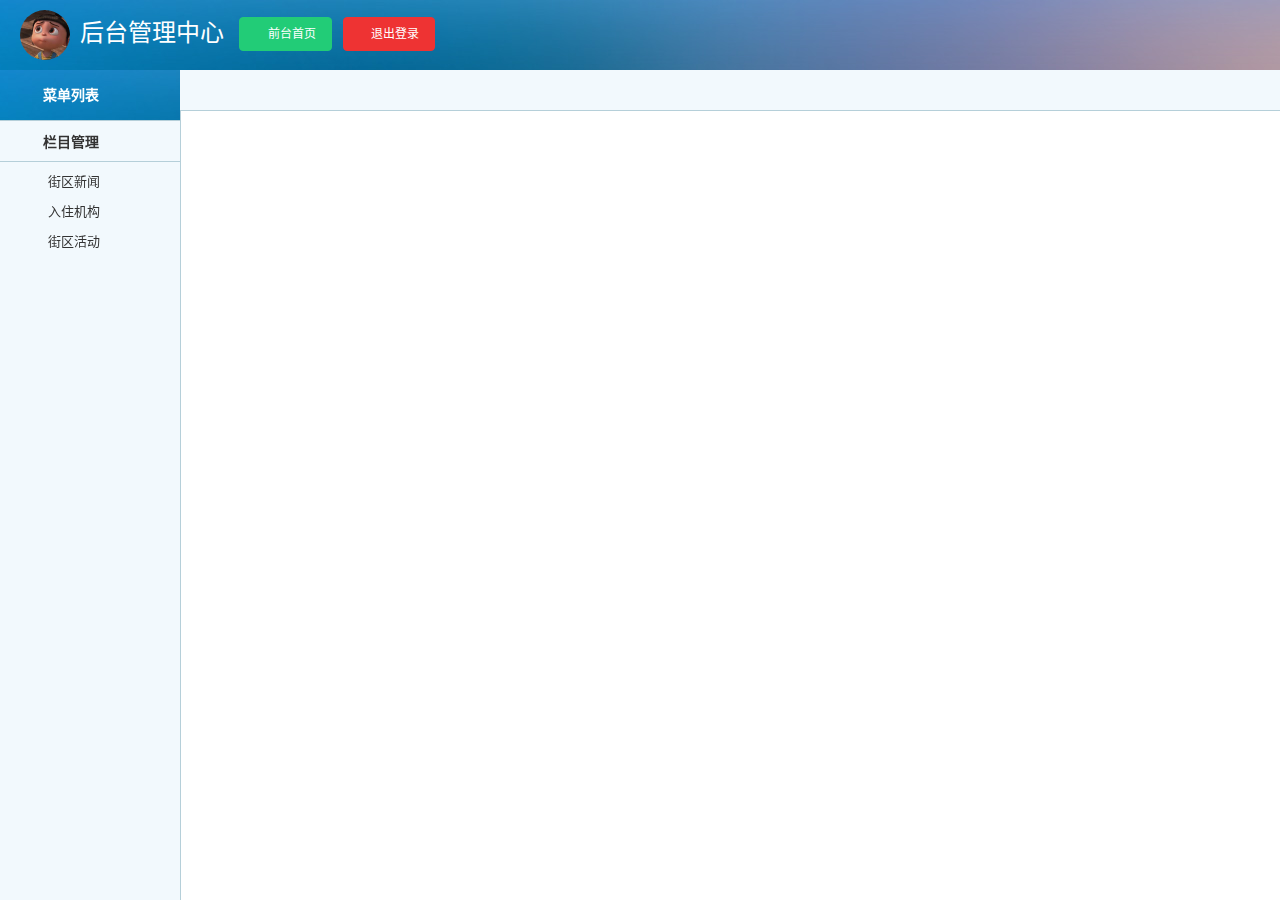
<file: admin/template/index.html>
<?php
?>
<!DOCTYPE html>
<html lang="zh-cn">
<head>
    <meta http-equiv="Content-Type" content="text/html; charset=utf-8" />
    <meta http-equiv="X-UA-Compatible" content="IE=edge">
    <meta name="viewport" content="width=device-width, initial-scale=1.0, maximum-scale=1.0, user-scalable=no" />
    <meta name="renderer" content="webkit">
    <title>后台管理中心</title>  
    <link rel="stylesheet" href="../css/pintuer.css">
    <link rel="stylesheet" href="../css/admin.css">
    <script src="../js/jquery.js"></script>
</head>
<body style="background-color:#f2f9fd;">
<div class="header bg-main">
  <div class="logo margin-big-left fadein-top">
    <h1><img src="../images/y.jpg" class="radius-circle rotate-hover" height="50" alt="" />后台管理中心</h1>
  </div>
  <div class="head-l">
  <a class="button button-little bg-green" href="" target="_blank"><span class="icon-home"></span> 前台首页</a> 
   &nbsp;&nbsp;<a class="button button-little bg-red" href="login.html"><span class="icon-power-off"></span> 退出登录</a> </div>
</div>
<div class="leftnav">
  <div class="leftnav-title"><strong><span class="icon-list"></span>菜单列表</strong></div>
 
  <h2><span class="icon-pencil-square-o"></span>栏目管理</h2>
  <ul style="display: block">
    <li><a href="list.html" target="right"><span class="icon-caret-right"></span>街区新闻</a></li>
    <li><a href="list.html" target="right"><span class="icon-caret-right"></span>入住机构</a></li>
    <li><a href="list.html" target="right"><span class="icon-caret-right"></span>街区活动</a></li>
  </ul>  
</div>
<script type="text/javascript">
$(function(){
  $(".leftnav h2").click(function(){
	  $(this).next().slideToggle(200);	 
	  $(this).toggleClass("on"); 
  });
  $(".leftnav ul li a").click(function(){
	    $("#a_leader_txt").text($(this).text());
  		$(".leftnav ul li a").removeClass("on");
		$(this).addClass("on");
  })
});
</script>

<div class="admin">
  <iframe scrolling="auto" rameborder="0" src="" name="right" width="100%" height="100%"></iframe>
</div>
 
</body>
</html>
</file>
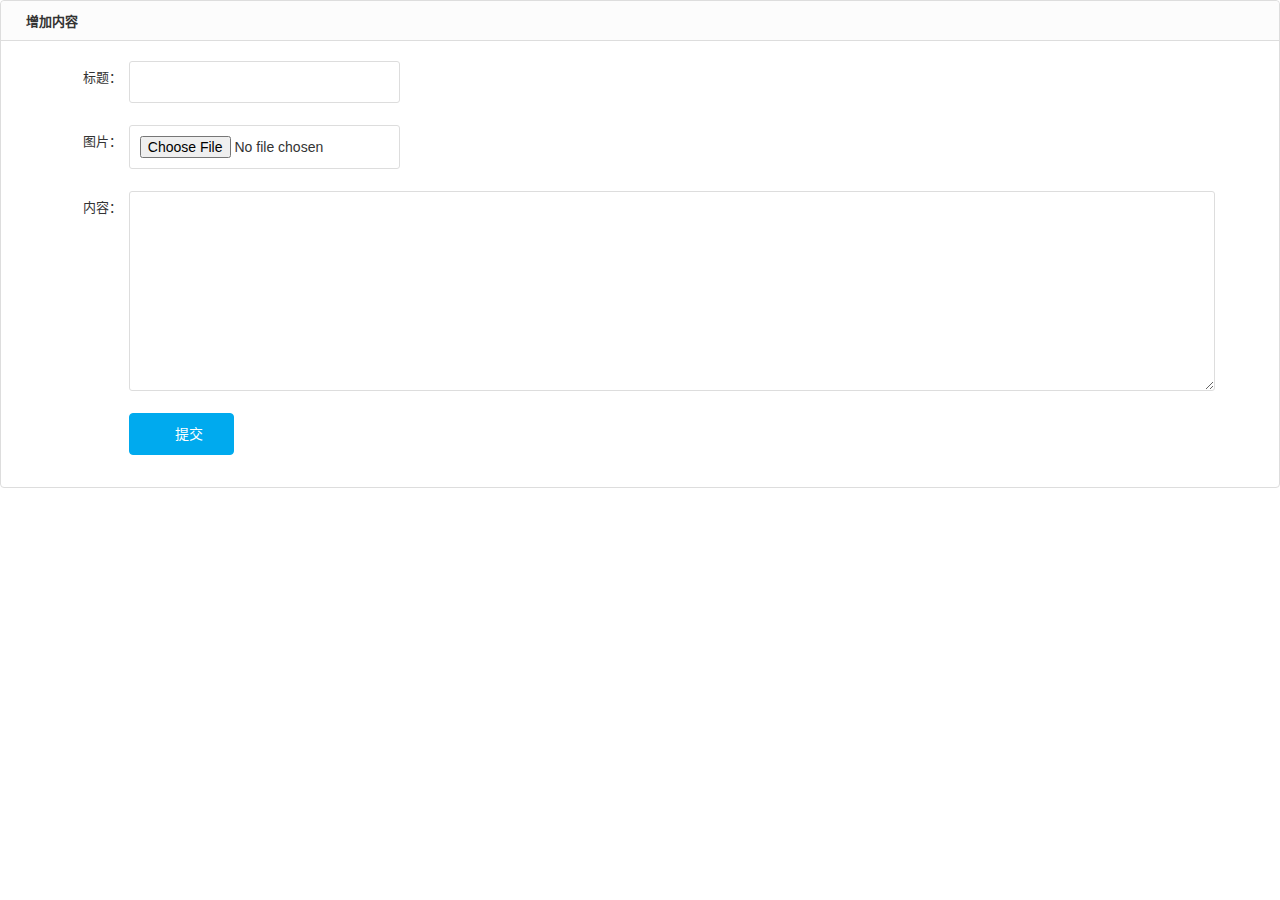
<file: admin/template/add.html>
<!DOCTYPE html>
<html lang="zh-cn">
<head>
<meta http-equiv="Content-Type" content="text/html; charset=utf-8" />
<meta http-equiv="X-UA-Compatible" content="IE=edge">
<meta name="viewport" content="width=device-width, initial-scale=1.0, maximum-scale=1.0, user-scalable=no" />
<meta name="renderer" content="webkit">
<title></title>
<link rel="stylesheet" href="../css/pintuer.css">
<link rel="stylesheet" href="../css/admin.css">
<script src="../js/jquery.js"></script>
</head>
<body>
<div class="panel admin-panel">
  <div class="panel-head" id="add"><strong><span class="icon-pencil-square-o"></span>增加内容</strong></div>
  <div class="body-content">
    <form method="post" class="form-x" action="../jqxwadd.php" enctype='multipart/form-data'>
      <div class="form-group">
        <div class="label">
          <label>标题：</label>
        </div>
        <div class="field">
          <input type="text" class="input w50" value="" name="title" data-validate="required:请输入标题" />
          <div class="tips"></div>
        </div>
      </div>
      <div class="form-group">
        <div class="label">
          <label>图片：</label>
        </div>
        <div class="field">
          <input type="file" id="url1"  name="img" class="input tips" style="width:25%; float:left;"  value=""  data-toggle="hover" data-place="right" data-image="" />

        </div>
      </div>
      <div class="form-group">
        <div class="label">
          <label>内容：</label>
        </div>
        <div class="field">
          <textarea name="content" class="input" style="height:200px; border:1px solid #ddd;"></textarea>
          <div class="tips"></div>
        </div>
      </div>
     
      <div class="clear"></div>
      <div class="form-group">
        <div class="label">
          <label></label>
        </div>
        <div class="field">
          <button class="button bg-main icon-check-square-o" type="submit"> 提交</button>
        </div>
      </div>
    </form>
  </div>
</div>

</body></html>
</file>
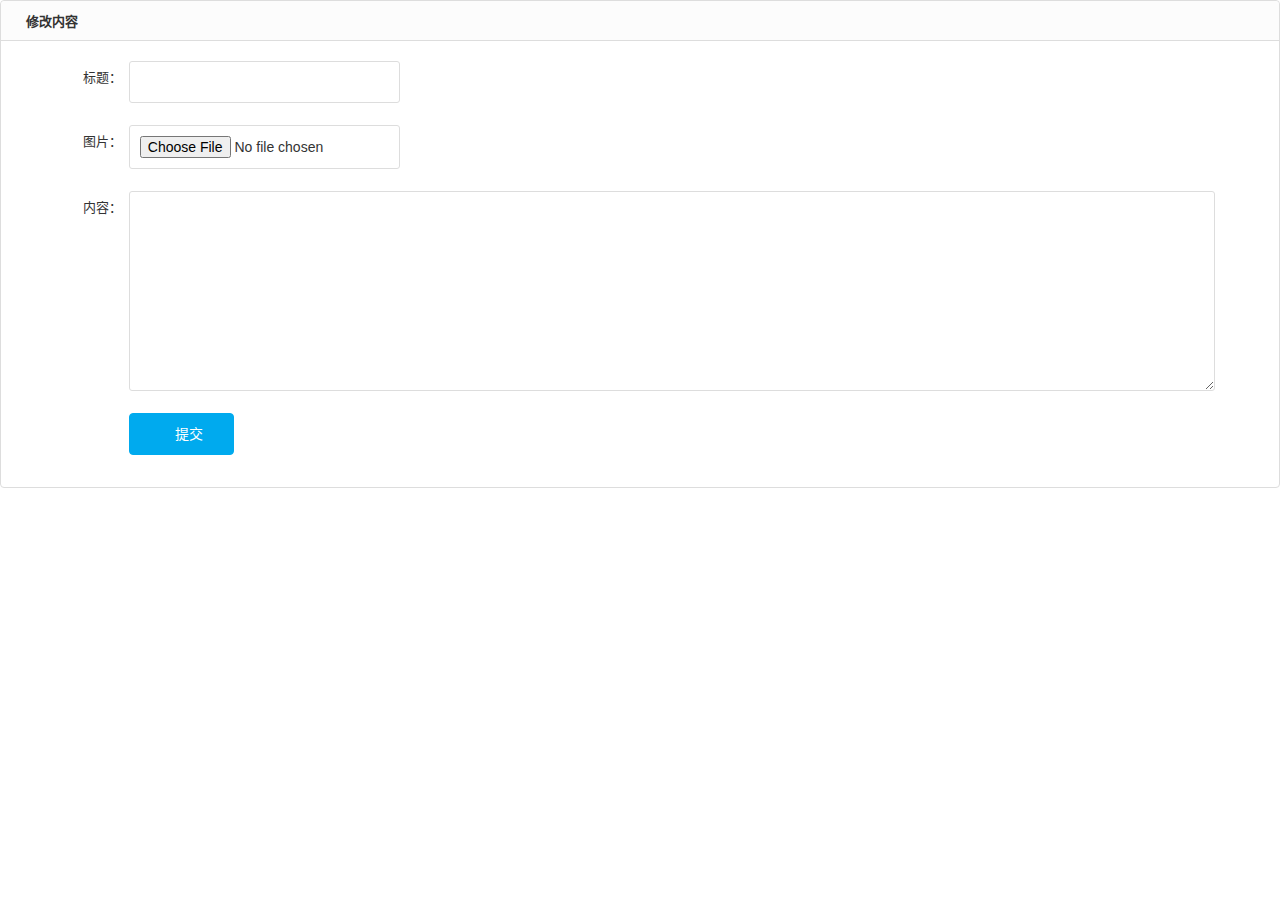
<file: admin/template/edit.html>
<!DOCTYPE html>
<html lang="zh-cn">
<head>
<meta http-equiv="Content-Type" content="text/html; charset=utf-8" />
<meta http-equiv="X-UA-Compatible" content="IE=edge">
<meta name="viewport" content="width=device-width, initial-scale=1.0, maximum-scale=1.0, user-scalable=no" />
<meta name="renderer" content="webkit">
<title></title>
<link rel="stylesheet" href="../css/pintuer.css">
<link rel="stylesheet" href="../css/admin.css">
<script src="../js/jquery.js"></script>
</head>
<body>
<div class="panel admin-panel">
  <div class="panel-head" id="add"><strong><span class="icon-pencil-square-o"></span>修改内容</strong></div>
  <div class="body-content">
    <form method="post" class="form-x" action="../jqxwadd.php" enctype='multipart/form-data'>
      <div class="form-group">
        <div class="label">
          <label>标题：</label>
        </div>
        <div class="field">
          <input type="text" class="input w50" value="" name="title" data-validate="required:请输入标题" />
          <div class="tips"></div>
        </div>
      </div>
      <div class="form-group">
        <div class="label">
          <label>图片：</label>
        </div>
        <div class="field">
          <input type="file" id="url1"  name="img" class="input tips" style="width:25%; float:left;"  value=""  data-toggle="hover" data-place="right" data-image="" />

        </div>
      </div>
      <div class="form-group">
        <div class="label">
          <label>内容：</label>
        </div>
        <div class="field">
          <textarea name="content" class="input" style="height:200px; border:1px solid #ddd;"></textarea>
          <div class="tips"></div>
        </div>
      </div>
     
      <div class="clear"></div>
      <div class="form-group">
        <div class="label">
          <label></label>
        </div>
        <div class="field">
          <button class="button bg-main icon-check-square-o" type="submit"> 提交</button>
        </div>
      </div>
    </form>
  </div>
</div>

</body></html>
</file>
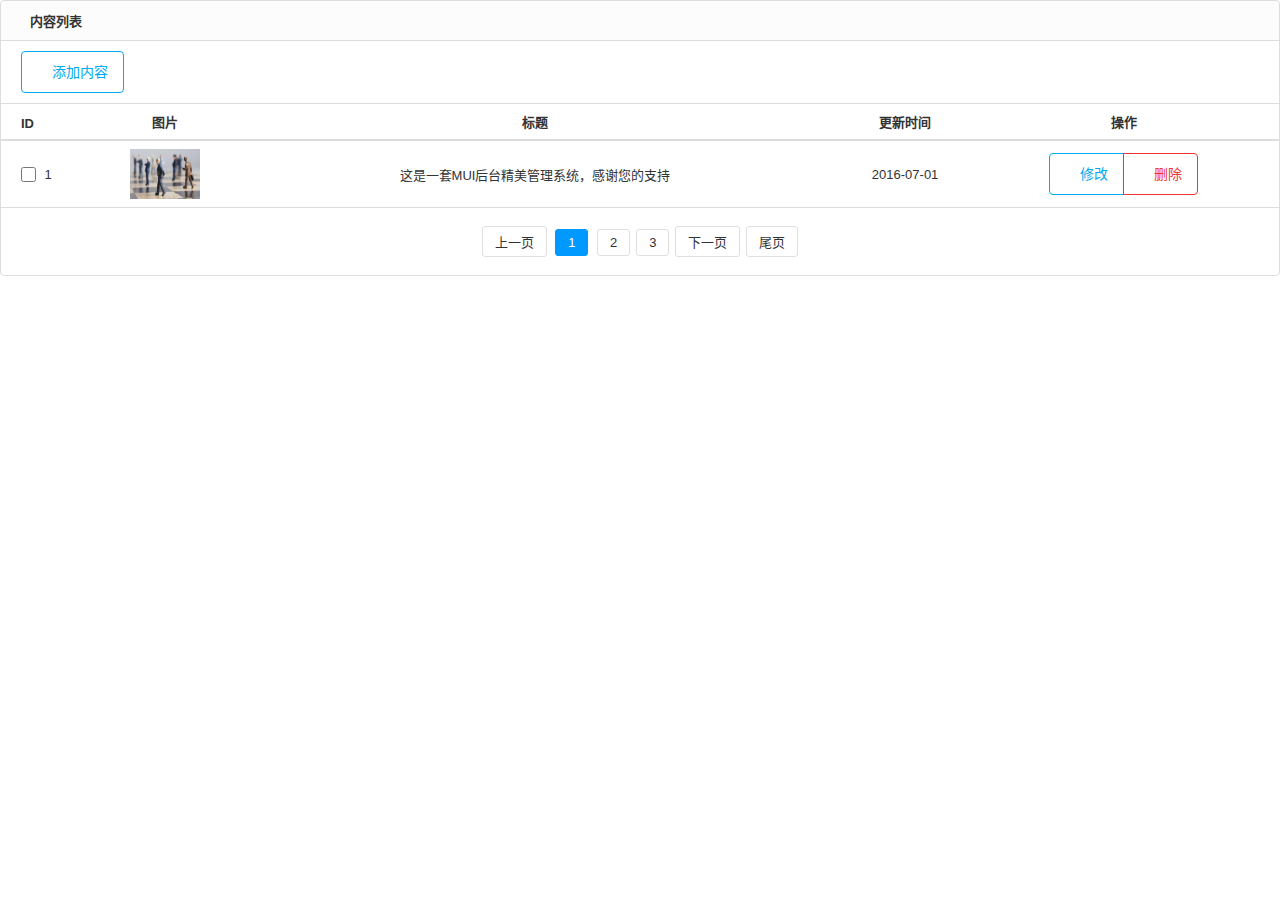
<file: admin/template/list.html>
<!DOCTYPE html>
<html lang="zh-cn">
<head>
<meta http-equiv="Content-Type" content="text/html; charset=utf-8" />
<meta http-equiv="X-UA-Compatible" content="IE=edge">
<meta name="viewport" content="width=device-width, initial-scale=1.0, maximum-scale=1.0, user-scalable=no" />
<meta name="renderer" content="webkit">
<title></title>
<link rel="stylesheet" href="../css/pintuer.css">
<link rel="stylesheet" href="../css/admin.css">
<script src="../js/jquery.js"></script>

</head>
<body>

<form method="post" action="" id="listform">
  <div class="panel admin-panel">
    <div class="panel-head"><strong class="icon-reorder"> 内容列表</strong> <a href="" style="float:right; display:none;">添加字段</a></div>
    <div class="padding border-bottom">
      <ul class="search" style="padding-left:10px;">
        <li> <a class="button border-main icon-plus-square-o" href="add.html"> 添加内容</a> </li>
      </ul>
    </div>
    <table class="table table-hover text-center">
      <tr>
        <th width="100" style="text-align:left; padding-left:20px;">ID</th>
        <th>图片</th>
        <th>标题</th>
        <th width="10%">更新时间</th>
        <th width="310">操作</th>
      </tr>
         

      <tr>
        <td style="text-align:left; padding-left:20px;">
            <input type="checkbox" name="id[]" value="" /> 1</td>
        <td width="10%"><img src="../images/11.jpg" alt="" width="70" height="50" /></td>
         <td>这是一套MUI后台精美管理系统，感谢您的支持</td>
         <td>2016-07-01</td>
         <td>
             <div class="button-group">
             <a class="button border-main" href="edit.html">
                  <span class="icon-edit"></span> 修改</a>
                  <a class="button border-red" href="javascript:void(0)" onclick="return del(1,1,1)">
                       <span class="icon-trash-o"></span> 删除</a>
             </div>
       </tr>

      <tr>
        <td colspan="8">
            <div class="pagelist">
                  <a href="">上一页</a>
                  <span class="current">1</span>
                  <a href="">  2</a><a href="">3</a><a href="">下一页</a><a href="">尾页</a></div></td>
      </tr>

    </table>
  </div>
</form>
<script type="text/javascript">
//删除
function del(id,mid,iscid){
	if(confirm("您确定要删除吗?")){
        /*window.location.href="../delete.php?id="+id;*/
	}else{
        alert(1);
    }
}
</script>
</body>
</html>
</file>
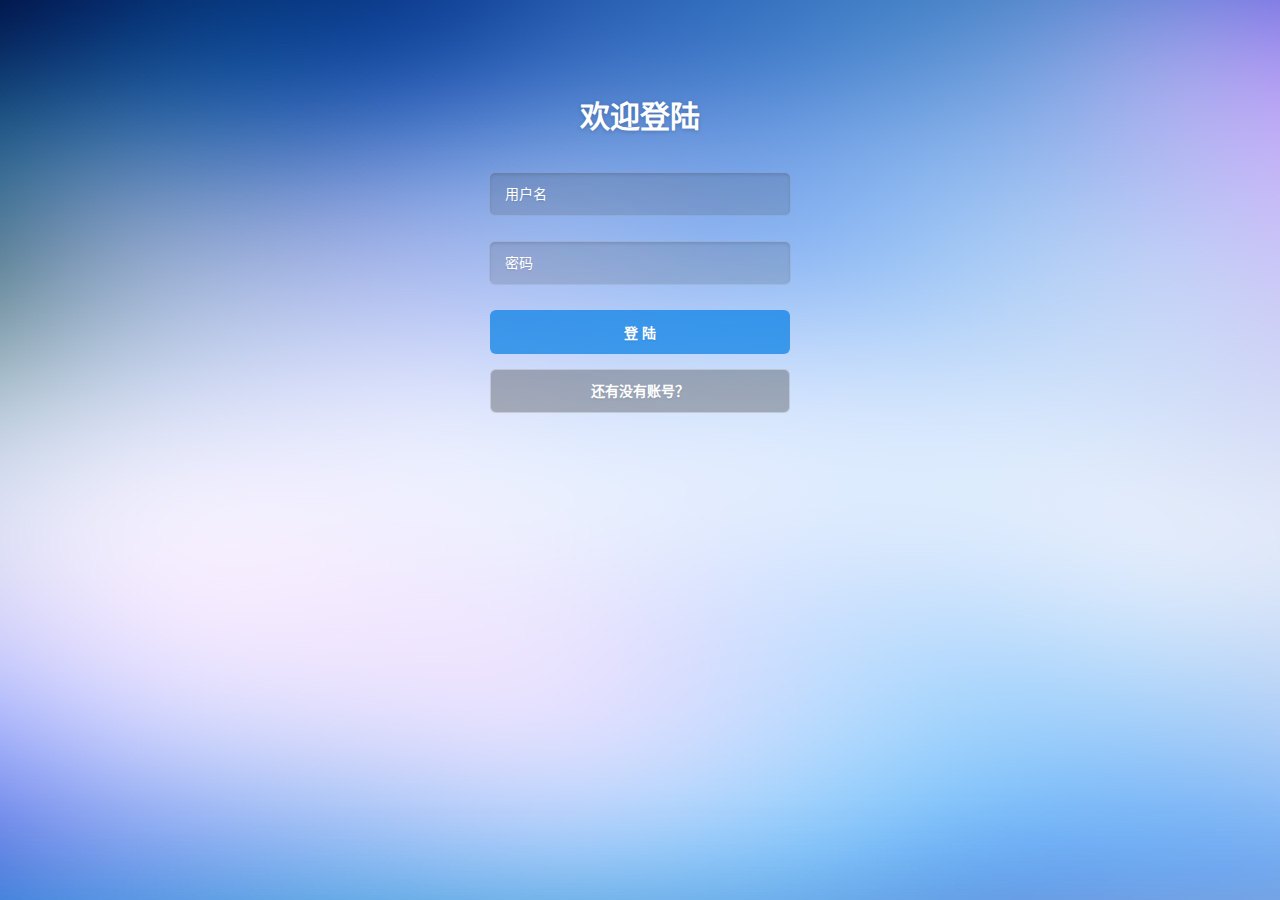
<file: admin/template/login.html>
<!DOCTYPE html>
<html lang="zh-CN">
<meta name="viewport" content="width=device-width, initial-scale=1, maximum-scale=1, user-scalable=no">
<meta http-equiv="Content-Type" content="text/html; charset=utf-8" />
<title>登陆</title>
<link rel="stylesheet" href="../css/style.css">
<body  style="background:url('../images/bg.jpg')no-repeat">

<div class="login-container" >
    <h1>欢迎登陆</h1>
    <form action="index.html" method="post" id="loginForm">
        <div>
            <input type="text" name="username" class="username" placeholder="用户名" autocomplete="off"/>
        </div>
        <div>
            <input type="password" name="password" class="password" placeholder="密码" oncontextmenu="return false" onpaste="return false" />
        </div>
          <button id="submit" type="submit" name="submit"> 登 陆 </button> 
    </form>

    <a href="register.html">
        <button type="button" class="register-tis">还有没有账号？</button>
    </a>

</div>

</body>
<script src="../js/jquery.min.js"></script>
<script src="../js/common.js"></script>
<!--表单验证-->
<script src="../js/jquery.validate.js"></script>
</html>
</file>
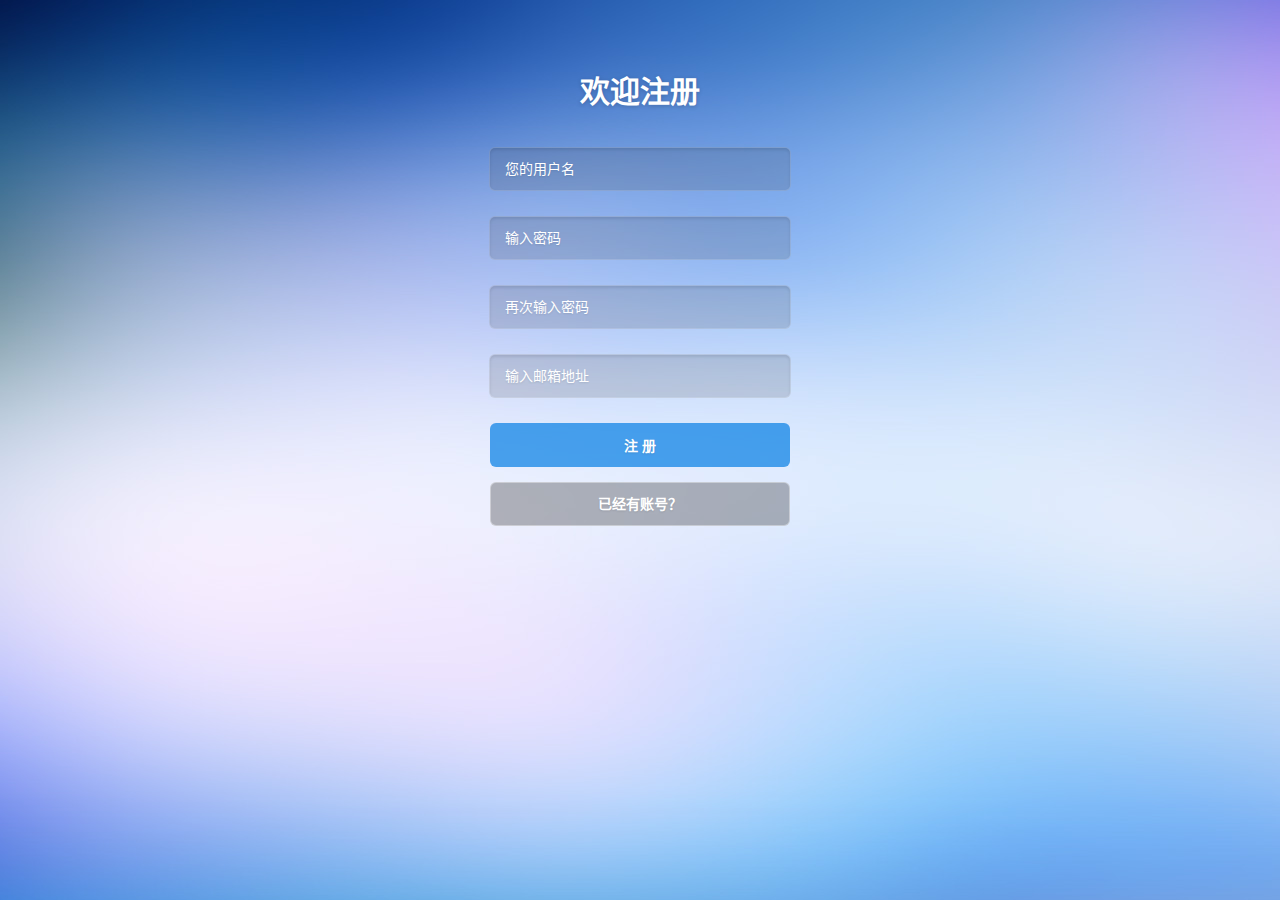
<file: admin/template/register.html>
<!DOCTYPE html>
<html lang="zh-CN">
<meta name="viewport" content="width=device-width, initial-scale=1, maximum-scale=1, user-scalable=no">
<meta http-equiv="Content-Type" content="text/html; charset=utf-8" />
<title>注册</title>
<link rel="stylesheet" href="../css/style.css">
<body style="background:url('../images/bg.jpg')no-repeat">

<div class="register-container">
    <h1>欢迎注册</h1>
    <form action="login.html" method="post" id="registerForm">
        <div>
            <input type="text" name="name" class="username" placeholder="您的用户名" autocomplete="off"/>
        </div>
        <div>
            <input type="password" name="password" class="password" placeholder="输入密码" oncontextmenu="return false" onpaste="return false" />
        </div>
        <div>
            <input type="password" name="confirm_password" class="confirm_password" placeholder="再次输入密码" oncontextmenu="return false" onpaste="return false" />
        </div>
        <div>
            <input type="email" name="email" class="email" placeholder="输入邮箱地址" oncontextmenu="return false" onpaste="return false" />
        </div>

        <button id="submit" type="submit" name="submit">注 册</button>
    </form>
    <a href="login.html">
        <button type="button" class="register-tis">已经有账号？</button>
    </a>

</div>

</body>
<script src="../js/jquery.min.js"></script>
<script src="../js/common.js"></script>
<!--表单验证-->
<script src="../js/jquery.validate.js"></script>
</html>
</file>
<file: admin/css/pintuer.css>
html{margin:0;padding:0;border:0;-webkit-text-size-adjust:100%;-ms-text-size-adjust:100%;-webkit-tap-highlight-color:rgba(0, 0, 0, 0);}
body, div, span, object, iframe, h1, h2, h3, h4, h5, h6, p, blockquote, pre, a, abbr, acronym, address, code, del, dfn, em, q, dl, dt, dd, ol, ul, li, fieldset, form, legend, caption, tbody, tfoot, thead, article, aside, dialog, figure, footer, header, hgroup, nav, section{margin:0;padding:0;border:0;font-size:14px;font:inherit;vertical-align:baseline;}
article, aside, details, figcaption, figure, dialog, footer, header, hgroup, menu, nav, section{display:block;}
body{font-size:14px;color:#333;background:#fff;font-family:"Microsoft YaHei","simsun","Helvetica Neue", Arial, Helvetica, sans-serif;}
img{border:0;vertical-align:bottom;}
::-webkit-input-placeholder{color:#999;}
:-moz-placeholder{color:#999;}
::-moz-placeholder{color:#999;}
:-ms-input-placeholder{color:#ccc;}
*{-webkit-box-sizing:border-box;-moz-box-sizing:border-box;box-sizing:border-box;}
*:before,*:after{-webkit-box-sizing:border-box;-moz-box-sizing:border-box;box-sizing:border-box;}
button::-moz-focus-inner,input::-moz-focus-inner{padding:0;border:0;}
textarea{overflow:auto;}
input:focus,textarea:focus,button:focus,select:focus{outline:none;}
input::-ms-clear{display:none;}
article,aside,details,figcaption,figure,footer,header,hgroup,main,nav,section,summary{display:block;}
audio,canvas,progress,video{display:inline-block;vertical-align:baseline;}
audio:not([controls]){display:none;height:0;}
[hidden],template{display:none;}
a{background:transparent;}
a:active,a:hover{outline:0;}
a:focus{outline:thin dotted;outline:5px auto -webkit-focus-ring-color;outline-offset:-2px;}
abbr[title]{border-bottom:1px dotted;}
b,strong{font-weight:bold;}
dfn{font-style:italic;}
mark{color:#000;background:#ff0;}
small{font-size:80%;}
sub,sup{position:relative;font-size:75%;line-height:0;vertical-align:baseline;}
sup{top:-.5em;}
sub{bottom:-.25em;}
svg:not(:root){overflow:hidden;}
figure{margin:1em 40px;}
hr{height:0;-moz-box-sizing:content-box;box-sizing:content-box;}
pre{overflow:auto;}
code,kbd,pre,samp{font-family:monospace, monospace;font-size:1em;}
button,input,optgroup,select,textarea{margin:0;font:inherit;}
button{overflow:visible;}
button,select{text-transform:none;}
button,html input[type="button"],input[type="reset"],input[type="submit"]{-webkit-appearance:button;cursor:pointer;}
button[disabled],html input[disabled]{cursor:default;}
button::-moz-focus-inner,input::-moz-focus-inner{padding:0;border:0;}
input{line-height:normal;}
input[type="checkbox"],input[type="radio"]{box-sizing:border-box;padding:0;}
input[type="number"]::-webkit-inner-spin-button,input[type="number"]::-webkit-outer-spin-button{height:auto;}
input[type="search"]{-webkit-box-sizing:content-box;-moz-box-sizing:content-box;box-sizing:content-box;-webkit-appearance:textfield;}
input[type="search"]::-webkit-search-cancel-button,input[type="search"]::-webkit-search-decoration{-webkit-appearance:none;}
fieldset{padding:.35em .625em .75em;margin:0 2px;border:1px solid #c0c0c0;}
legend{padding:0;border:0;}
optgroup{font-weight:bold;}
table{border-spacing:0;border-collapse:collapse;}
td,th{padding:0;}
.button{border:solid 1px #ddd;background:transparent;border-radius:4px;font-size:14px;padding:6px 15px;margin:0;display:inline-block;line-height:20px;transition:all 1s cubic-bezier(0.175, 0.885, 0.32, 1) 0s;}
.button[disabled]{pointer-events:none;cursor:not-allowed;webkit-box-shadow:none;box-shadow:none;filter:alpha(opacity=50);opacity:.5;}
.button:active{background-image:none;outline:0;transition:all 0.3s cubic-bezier(0.175, 0.885, 0.32, 1) 0s;}
.button:hover{transition:all 0.3s cubic-bezier(0.175, 0.885, 0.32, 1) 0s;}
.button-block{display:block;width:100%;}
.button-large{padding:15px 20px;font-size:24px;line-height:24px;}
.button-big{padding:10px 15px;font-size:18px;line-height:22px;}
.button-small{padding:5px 10px;font-size:12px;font-weight:normal;line-height:18px;}
.button-little{padding:3px 5px;font-size:12px;font-weight:normal;line-height:16px;}
.button.bg-main,.button.bg-sub,.button.bg-dot,.button.bg-black,.button.bg-gray,.button.bg-red,.button.bg-yellow,.button.bg-blue,.button.bg-green{color:#fff;}
.layout{width:100%;}
.container,.container-layout{margin:0 auto;padding:0 10px;}
@media (min-width:760px){.container{width:760px;}}
@media (min-width:1000px){.container{width:1000px;}}
@media (min-width:1200px){.container{width:1200px;}}
.line{margin:0;padding:0;}
.x1,.x2,.x3,.x4,.x5,.x6,.x7,.x8,.x9,.x10,.x11,.x12,.xl1,.xl2,.xl3,.xl4,.xl5,.xl6,.xl7,.xl8,.xl9,.xl10,.xl11,.xl12,.xs1,.xs2,.xs3,.xs4,.xs5,.xs6,.xs7,.xs8,.xs9,.xs10,.xs11,.xs12,.xm1,.xm2,.xm3,.xm4,.xm5,.xm6,.xm7,.xm8,.xm9,.xm10,.xm11,.xm12,.xb1,.xb2,.xb3,.xb4,.xb5,.xb6,.xb7,.xb8,.xb9,.xb10,.xb11,.xb12{position:relative;min-height:1px;}
.line-big{margin-left:-10px;margin-right:-10px;}
.line-big .x1,.line-big .x2,.line-big .x3,.line-big .x4,.line-big .x5,.line-big .x6,.line-big .x7,.line-big .x8,.line-big .x9,.line-big .x10,.line-big .x11,.line-big .x12,
.line-big .xl1,.line-big .xl2,.line-big .xl3,.line-big .xl4,.line-big .xl5,.line-big .xl6,.line-big .xl7,.line-big .xl8,.line-big .xl9,.line-big .xl10,.line-big .xl11,.line-big .xl12,
.line-big .xs1,.line-big .xs2,.line-big .xs3,.line-big .xs4,.line-big .xs5,.line-big .xs6,.line-big .xs7,.line-big .xs8,.line-big .xs9,.line-big .xs10,.line-big .xs11,.line-big .xs12,
.line-big .xm1,.line-big .xm2,.line-big .xm3,.line-big .xm4,.line-big .xm5,.line-big .xm6,.line-big .xm7,.line-big .xm8,.line-big .xm9,.line-big .xm10,.line-big .xm11,.line-big .xm12,
.line-big .xb1,.line-big .xb2,.line-big .xb3,.line-big .xb4,.line-big .xb5,.line-big .xb6,.line-big .xb7,.line-big .xb8,.line-big .xb9,.line-big .xb10,.line-big .xb11,.line-big .xb12{position:relative;min-height:1px;padding-right:10px;padding-left:10px;}
.line-middle{margin-left:-5px;margin-right:-5px;}
.line-middle .x1,.line-middle .x2,.line-middle .x3,.line-middle .x4,.line-middle .x5,.line-middle .x6,.line-middle .x7,.line-middle .x8,.line-middle .x9,.line-middle .x10,.line-middle .x11,.line-middle .x12,
.line-middle .xl1,.line-middle .xl2,.line-middle .xl3,.line-middle .xl4,.line-middle .xl5,.line-middle .xl6,.line-middle .xl7,.line-middle .xl8,.line-middle .xl9,.line-middle .xl10,.line-middle .xl11,.line-middle .xl12,
.line-middle .xs1,.line-middle .xs2,.line-middle .xs3,.line-middle .xs4,.line-middle .xs5,.line-middle .xs6,.line-middle .xs7,.line-middle .xs8,.line-middle .xs9,.line-middle .xs10,.line-middle .xs11,.line-middle .xs12,
.line-middle .xm1,.line-middle .xm2,.line-middle .xm3,.line-middle .xm4,.line-middle .xm5,.line-middle .xm6,.line-middle .xm7,.line-middle .xm8,.line-middle .xm9,.line-middle .xm10,.line-middle .xm11,.line-middle .xm12,
.line-middle .xb1,.line-middle .xb2,.line-middle .xb3,.line-middle .xb4,.line-middle .xb5,.line-middle .xb6,.line-middle .xb7,.line-middle .xb8,.line-middle .xb9,.line-middle .xb10,.line-middle .xb11,.line-middle .xb12{position:relative;min-height:1px;padding-right:5px;padding-left:5px;}
.line-small{margin-left:-2px;margin-right:-2px;}
.line-small .x1,.line-small .x2,.line-small .x3,.line-small .x4,.line-small .x5,.line-small .x6,.line-small .x7,.line-small .x8,.line-small .x9,.line-small .x10,.line-small .x11,.line-small .x12,
.line-small .xl1,.line-small .xl2,.line-small .xl3,.line-small .xl4,.line-small .xl5,.line-small .xl6,.line-small .xl7,.line-small .xl8,.line-small .xl9,.line-small .xl10,.line-small .xl11,.line-small .xl12,
.line-small .xs1,.line-small .xs2,.line-small .xs3,.line-small .xs4,.line-small .xs5,.line-small .xs6,.line-small .xs7,.line-small .xs8,.line-small .xs9,.line-small .xs10,.line-small .xs11,.line-small .xs12,
.line-small .xm1,.line-small .xm2,.line-small .xm3,.line-small .xm4,.line-small .xm5,.line-small .xm6,.line-small .xm7,.line-small .xm8,.line-small .xm9,.line-small .xm10,.line-small .xm11,.line-small .xm12,
.line-small .xb1,.line-small .xb2,.line-small .xb3,.line-small .xb4,.line-small .xb5,.line-small .xb6,.line-small .xb7,.line-small .xb8,.line-small .xb9,.line-small .xb10,.line-small .xb11,.line-small .xb12{position:relative;min-height:1px;padding-right:2px;padding-left:2px;}
.x1,.x2,.x3,.x4,.x5,.x6,.x7,.x8,.x9,.x10,.x11,.x12{float:left;}
.x1{width:8.33333333%;}.x2{width:16.66666667%;}.x3{width:25%;}.x4{width:33.33333333%;}.x5{width:41.66666667%;}.x6{width:50%;}.x7{width:58.33333333%;}.x8{width:66.66666667%;}.x9{width:75%;}.x10{width:83.33333333%;}.x11{width:91.66666667%;}.x12{width:100%;}
.x0-left{left:0;}.x1-left{left:8.33333333%;}.x2-left{left:16.66666667%;}.x3-left{left:25%;}.x4-left{left:33.33333333%;}.x5-left{left:41.66666667%;}.x6-left{left:50%;}.x7-left{left:58.33333333%;}.x8-left{left:66.66666667%;}.x9-left{left:75%;}.x10-left{left:83.33333333%;}.x11-left{left:91.66666667%;}.x12-left{left:100%;}
.x0-right{right:0;}.x1-right{right:8.33333333%;}.x2-right{right:16.66666667%;}.x3-right{right:25%;}.x4-right{right:33.33333333%;}.x5-right{right:41.66666667%;}.x6-right{right:50%;}.x7-right{right:58.33333333%;}.x8-right{right:66.66666667%;}.x9-right{right:75%;}.x10-right{right:83.33333333%;}.x11-right{right:91.66666667%;}.x12-right{right:100%;}
.x0-move{margin-left:0;}.x1-move{margin-left:8.33333333%;}.x2-move{margin-left:16.66666667%;}.x3-move{margin-left:25%;}.x4-move{margin-left:33.33333333%;}.x5-move{margin-left:41.66666667%;}.x6-move{margin-left:50%;}.x7-move{margin-left:58.33333333%;}.x8-move{margin-left:66.66666667%;}.x9-move{margin-left:75%;}.x10-move{margin-left:83.33333333%;}.x11-move{margin-left:91.66666667%;}.x12-move{margin-left:100%;}
@media (min-width:300px){
.xl1,.xl2,.xl3,.xl4,.xl5,.xl6,.xl7,.xl8,.xl9,.xl10,.xl11,.xl12{float:left;}
.xl1{width:8.33333333%;}.xl2{width:16.66666667%;}.xl3{width:25%;}.xl4{width:33.33333333%;}.xl5{width:41.66666667%;}.xl6{width:50%;}.xl7{width:58.33333333%;}.xl8{width:66.66666667%;}.xl9{width:75%;}.xl10{width:83.33333333%;}.xl11{width:91.66666667%;}.xl12{width:100%;}
.xl0-left{left:0;}.xl1-left{left:8.33333333%;}.xl2-left{left:16.66666667%;}.xl3-left{left:25%;}.xl4-left{left:33.33333333%;}.xl5-left{left:41.66666667%;}.xl6-left{left:50%;}.xl7-left{left:58.33333333%;}.xl8-left{left:66.66666667%;}.xl9-left{left:75%;}.xl10-left{left:83.33333333%;}.xl11-left{left:91.66666667%;}.xl12-left{left:100%;}
.xl0-right{right:0;}.xl1-right{right:8.33333333%;}.xl2-right{right:16.66666667%;}.xl3-right{right:25%;}.xl4-right{right:33.33333333%;}.xl5-right{right:41.66666667%;}.xl6-right{right:50%;}.xl7-right{right:58.33333333%;}.xl8-right{right:66.66666667%;}.xl9-right{right:75%;}.xl10-right{right:83.33333333%;}.xl11-right{right:91.66666667%;}.xl12-right{right:100%;}
.xl0-move{margin-left:0;}.xl1-move{margin-left:8.33333333%;}.xl2-move{margin-left:16.66666667%;}.xl3-move{margin-left:25%;}.xl4-move{margin-left:33.33333333%;}.xl5-move{margin-left:41.66666667%;}.xl6-move{margin-left:50%;}.xl7-move{margin-left:58.33333333%;}.xl8-move{margin-left:66.66666667%;}.xl9-move{margin-left:75%;}.xl10-move{margin-left:83.33333333%;}.xl11-move{margin-left:91.66666667%;}.xl12-move{margin-left:100%;}
}
@media (min-width:760px){
.xs1,.xs2,.xs3,.xs4,.xs5,.xs6,.xs7,.xs8,.xs9,.xs10,.xs11,.xs12{float:left;}
.xs1{width:8.33333333%;}.xs2{width:16.66666667%;}.xs3{width:25%;}.xs4{width:33.33333333%;}.xs5{width:41.66666667%;}.xs6{width:50%;}.xs7{width:58.33333333%;}.xs8{width:66.66666667%;}.xs9{width:75%;}.xs10{width:83.33333333%;}.xs11{width:91.66666667%;}.xs12{width:100%;}
.xs0-left{left:0;}.xs1-left{left:8.33333333%;}.xs2-left{left:16.66666667%;}.xs3-left{left:25%;}.xs4-left{left:33.33333333%;}.xs5-left{left:41.66666667%;}.xs6-left{left:50%;}.xs7-left{left:58.33333333%;}.xs8-left{left:66.66666667%;}.xs9-left{left:75%;}.xs10-left{left:83.33333333%;}.xs11-left{left:91.66666667%;}.xs12-left{left:100%;}
.xs0-right{right:0;}.xs1-right{right:8.33333333%;}.xs2-right{right:16.66666667%;}.xs3-right{right:25%;}.xs4-right{right:33.33333333%;}.xs5-right{right:41.66666667%;}.xs6-right{right:50%;}.xs7-right{right:58.33333333%;}.xs8-right{right:66.66666667%;}.xs9-right{right:75%;}.xs10-right{right:83.33333333%;}.xs11-right{right:91.66666667%;}.xs12-right{right:100%;}
.xs0-move{margin-left:0;}.xs1-move{margin-left:8.33333333%;}.xs2-move{margin-left:16.66666667%;}.xs3-move{margin-left:25%;}.xs4-move{margin-left:33.33333333%;}.xs5-move{margin-left:41.66666667%;}.xs6-move{margin-left:50%;}.xs7-move{margin-left:58.33333333%;}.xs8-move{margin-left:66.66666667%;}.xs9-move{margin-left:75%;}.xs10-move{margin-left:83.33333333%;}.xs11-move{margin-left:91.66666667%;}.xs12-move{margin-left:100%;}
}
@media (min-width:1000px){
.xm1,.xm2,.xm3,.xm4,.xm5,.xm6,.xm7,.xm8,.xm9,.xm10,.xm11,.xm12{float:left;}
.xm1{width:8.33333333%;}.xm2{width:16.66666667%;}.xm3{width:25%;}.xm4{width:33.33333333%;}.xm5{width:41.66666667%;}.xm6{width:50%;}.xm7{width:58.33333333%;}.xm8{width:66.66666667%;}.xm9{width:75%;}.xm10{width:83.33333333%;}.xm11{width:91.66666667%;}.xm12{width:100%;}
.xm0-left{left:0;}.xm1-left{left:8.33333333%;}.xm2-left{left:16.66666667%;}.xm3-left{left:25%;}.xm4-left{left:33.33333333%;}.xm5-left{left:41.66666667%;}.xm6-left{left:50%;}.xm7-left{left:58.33333333%;}.xm8-left{left:66.66666667%;}.xm9-left{left:75%;}.xm10-left{left:83.33333333%;}.xm11-left{left:91.66666667%;}.xm12-left{left:100%;}
.xm0-right{right:0;}.xm1-right{right:8.33333333%;}.xm2-right{right:16.66666667%;}.xm3-right{right:25%;}.xm4-right{right:33.33333333%;}.xm5-right{right:41.66666667%;}.xm6-right{right:50%;}.xm7-right{right:58.33333333%;}.xm8-right{right:66.66666667%;}.xm9-right{right:75%;}.xm10-right{right:83.33333333%;}.xm11-right{right:91.66666667%;}.xm12-right{right:100%;}
.xm0-move{margin-left:0;}.xm1-move{margin-left:8.33333333%;}.xm2-move{margin-left:16.66666667%;}.xm3-move{margin-left:25%;}.xm4-move{margin-left:33.33333333%;}.xm5-move{margin-left:41.66666667%;}.xm6-move{margin-left:50%;}.xm7-move{margin-left:58.33333333%;}.xm8-move{margin-left:66.66666667%;}.xm9-move{margin-left:75%;}.xm10-move{margin-left:83.33333333%;}.xm11-move{margin-left:91.66666667%;}.xm12-move{margin-left:100%;}
}
@media (min-width:1200px){
.xb1,.xb2,.xb3,.xb4,.xb5,.xb6,.xb7,.xb8,.xb9,.xb10,.xb11,.xb12{float:left;}
.xb1{width:8.33333333%;}.xb2{width:16.66666667%;}.xb3{width:25%;}.xb4{width:33.33333333%;}.xb5{width:41.66666667%;}.xb6{width:50%;}.xb7{width:58.33333333%;}.xb8{width:66.66666667%;}.xb9{width:75%;}.xb10{width:83.33333333%;}.xb11{width:91.66666667%;}.xb12{width:100%;}
.xb0-left{left:0;}.xb1-left{left:8.33333333%;}.xb2-left{left:16.66666667%;}.xb3-left{left:25%;}.xb4-left{left:33.33333333%;}.xb5-left{left:41.66666667%;}.xb6-left{left:50%;}.xb7-left{left:58.33333333%;}.xb8-left{left:66.66666667%;}.xb9-left{left:75%;}.xb10-left{left:83.33333333%;}.xb11-left{left:91.66666667%;}.xb12-left{left:100%;}
.xb0-right{right:0;}.xb1-right{right:8.33333333%;}.xb2-right{right:16.66666667%;}.xb3-right{right:25%;}.xb4-right{right:33.33333333%;}.xb5-right{right:41.66666667%;}.xb6-right{right:50%;}.xb7-right{right:58.33333333%;}.xb8-right{right:66.66666667%;}.xb9-right{right:75%;}.xb10-right{right:83.33333333%;}.xb11-right{right:91.66666667%;}.xb12-right{right:100%;}
.xb0-move{margin-left:0;}.xb1-move{margin-left:8.33333333%;}.xb2-move{margin-left:16.66666667%;}.xb3-move{margin-left:25%;}.xb4-move{margin-left:33.33333333%;}.xb5-move{margin-left:41.66666667%;}.xb6-move{margin-left:50%;}.xb7-move{margin-left:58.33333333%;}.xb8-move{margin-left:66.66666667%;}.xb9-move{margin-left:75%;}.xb10-move{margin-left:83.33333333%;}.xb11-move{margin-left:91.66666667%;}.xb12-move{margin-left:100%;}
}
@media (max-width:760px){
.show-l{display:block !important;}
.hidden-l{display:none !important;}
}
@media (min-width:761px) and (max-width:1000px){
.show-s{display:block !important;}
.hidden-s{display:none !important;}
}
@media (min-width:1001px) and (max-width:1200px){
.show-m{display:block !important;}
.hidden-m{display:none !important;}
}
@media (min-width:1201px){
.show-b{display:block !important;}
.hidden-b{display:none !important;}
}

@font-face{
font-family:'FontAwesome';
src:url('http://libs.baidu.com/fontawesome/4.1.0/fonts/fontawesome-webfont.eot?v=4.1.0');
src:url('http://libs.baidu.com/fontawesome/4.1.0/fonts/fontawesome-webfont.eot?#iefix&v=4.1.0') format('embedded-opentype'), url('http://libs.baidu.com/fontawesome/4.1.0/fonts/fontawesome-webfont.woff?v=4.1.0') format('woff'), url('http://libs.baidu.com/fontawesome/4.1.0/fonts/fontawesome-webfont.ttf?v=4.1.0') format('truetype'), url('http://libs.baidu.com/fontawesome/4.1.0/fonts/fontawesome-webfont.svg?v=4.1.0#fontawesomeregular') format('svg');
font-weight:normal;font-style:normal;
}


[class*='icon-']:before{display:inline-block;font-family:"FontAwesome";font-weight:normal;font-style:normal;vertical-align:baseline;line-height:1;-webkit-font-smoothing:antialiased;-moz-osx-font-smoothing:grayscale;}
.icon-glass:before{content:"\f000";}.icon-music:before{content:"\f001";}.icon-search:before{content:"\f002";}.icon-envelope-o:before{content:"\f003";}.icon-heart:before{content:"\f004";}.icon-star:before{content:"\f005";}.icon-star-o:before{content:"\f006";}.icon-user:before{content:"\f007";}.icon-film:before{content:"\f008";}.icon-th-large:before{content:"\f009";}.icon-th:before{content:"\f00a";}.icon-th-list:before{content:"\f00b";}.icon-check:before{content:"\f00c";}.icon-times:before{content:"\f00d";}.icon-search-plus:before{content:"\f00e";}
.icon-search-minus:before{content:"\f010";}.icon-power-off:before{content:"\f011";}.icon-signal:before{content:"\f012";}.icon-gear:before,.icon-cog:before{content:"\f013";}.icon-trash-o:before{content:"\f014";}.icon-home:before{content:"\f015";}.icon-file-o:before{content:"\f016";}.icon-clock-o:before{content:"\f017";}.icon-road:before{content:"\f018";}.icon-download:before{content:"\f019";}.icon-arrow-circle-o-down:before{content:"\f01a";}.icon-arrow-circle-o-up:before{content:"\f01b";}.icon-inbox:before{content:"\f01c";}.icon-play-circle-o:before{content:"\f01d";}.icon-rotate-right:before,.icon-repeat:before{content:"\f01e";}
.icon-refresh:before{content:"\f021";}.icon-list-alt:before{content:"\f022";}.icon-lock:before{content:"\f023";}.icon-flag:before{content:"\f024";}.icon-headphones:before{content:"\f025";}.icon-volume-off:before{content:"\f026";}.icon-volume-down:before{content:"\f027";}.icon-volume-up:before{content:"\f028";}.icon-qrcode:before{content:"\f029";}.icon-barcode:before{content:"\f02a";}.icon-tag:before{content:"\f02b";}.icon-tags:before{content:"\f02c";}.icon-book:before{content:"\f02d";}.icon-bookmark:before{content:"\f02e";}.icon-print:before{content:"\f02f";}
.icon-camera:before{content:"\f030";}.icon-font:before{content:"\f031";}.icon-bold:before{content:"\f032";}.icon-italic:before{content:"\f033";}.icon-text-height:before{content:"\f034";}.icon-text-width:before{content:"\f035";}.icon-align-left:before{content:"\f036";}.icon-align-center:before{content:"\f037";}.icon-align-right:before{content:"\f038";}.icon-align-justify:before{content:"\f039";}.icon-list:before{content:"\f03a";}.icon-dedent:before,.icon-outdent:before{content:"\f03b";}.icon-indent:before{content:"\f03c";}.icon-video-camera:before{content:"\f03d";}.icon-photo:before,.icon-image:before,.icon-picture-o:before{content:"\f03e";}
.icon-pencil:before{content:"\f040";}.icon-map-marker:before{content:"\f041";}.icon-adjust:before{content:"\f042";}.icon-tint:before{content:"\f043";}.icon-edit:before,.icon-pencil-square-o:before{content:"\f044";}.icon-share-square-o:before{content:"\f045";}.icon-check-square-o:before{content:"\f046";}.icon-arrows:before{content:"\f047";}.icon-step-backward:before{content:"\f048";}.icon-fast-backward:before{content:"\f049";}.icon-backward:before{content:"\f04a";}.icon-play:before{content:"\f04b";}.icon-pause:before{content:"\f04c";}.icon-stop:before{content:"\f04d";}.icon-forward:before{content:"\f04e";}
.icon-fast-forward:before{content:"\f050";}.icon-step-forward:before{content:"\f051";}.icon-eject:before{content:"\f052";}.icon-chevron-left:before{content:"\f053";}.icon-chevron-right:before{content:"\f054";}.icon-plus-circle:before{content:"\f055";}.icon-minus-circle:before{content:"\f056";}.icon-times-circle:before{content:"\f057";}.icon-check-circle:before{content:"\f058";}.icon-question-circle:before{content:"\f059";}.icon-info-circle:before{content:"\f05a";}.icon-crosshairs:before{content:"\f05b";}.icon-times-circle-o:before{content:"\f05c";}.icon-check-circle-o:before{content:"\f05d";}.icon-ban:before{content:"\f05e";}
.icon-arrow-left:before{content:"\f060";}.icon-arrow-right:before{content:"\f061";}.icon-arrow-up:before{content:"\f062";}.icon-arrow-down:before{content:"\f063";}.icon-mail-forward:before,.icon-share:before{content:"\f064";}.icon-expand:before{content:"\f065";}.icon-compress:before{content:"\f066";}.icon-plus:before{content:"\f067";}.icon-minus:before{content:"\f068";}.icon-asterisk:before{content:"\f069";}.icon-exclamation-circle:before{content:"\f06a";}.icon-gift:before{content:"\f06b";}.icon-leaf:before{content:"\f06c";}.icon-fire:before{content:"\f06d";}.icon-eye:before{content:"\f06e";}
.icon-eye-slash:before{content:"\f070";}.icon-warning:before,.icon-exclamation-triangle:before{content:"\f071";}.icon-plane:before{content:"\f072";}.icon-calendar:before{content:"\f073";}.icon-random:before{content:"\f074";}.icon-comment:before{content:"\f075";}.icon-magnet:before{content:"\f076";}.icon-chevron-up:before{content:"\f077";}.icon-chevron-down:before{content:"\f078";}.icon-retweet:before{content:"\f079";}.icon-shopping-cart:before{content:"\f07a";}.icon-folder:before{content:"\f07b";}.icon-folder-open:before{content:"\f07c";}.icon-arrows-v:before{content:"\f07d";}.icon-arrows-h:before{content:"\f07e";}
.icon-bar-chart-o:before{content:"\f080";}.icon-twitter-square:before{content:"\f081";}.icon-facebook-square:before{content:"\f082";}.icon-camera-retro:before{content:"\f083";}.icon-key:before{content:"\f084";}.icon-gears:before,.icon-cogs:before{content:"\f085";}.icon-comments:before{content:"\f086";}.icon-thumbs-o-up:before{content:"\f087";}.icon-thumbs-o-down:before{content:"\f088";}.icon-star-half:before{content:"\f089";}.icon-heart-o:before{content:"\f08a";}.icon-sign-out:before{content:"\f08b";}.icon-linkedin-square:before{content:"\f08c";}.icon-thumb-tack:before{content:"\f08d";}.icon-external-link:before{content:"\f08e";}
.icon-sign-in:before{content:"\f090";}.icon-trophy:before{content:"\f091";}.icon-github-square:before{content:"\f092";}.icon-upload:before{content:"\f093";}.icon-lemon-o:before{content:"\f094";}.icon-phone:before{content:"\f095";}.icon-square-o:before{content:"\f096";}.icon-bookmark-o:before{content:"\f097";}.icon-phone-square:before{content:"\f098";}.icon-twitter:before{content:"\f099";}.icon-facebook:before{content:"\f09a";}.icon-github:before{content:"\f09b";}.icon-unlock:before{content:"\f09c";}.icon-credit-card:before{content:"\f09d";}.icon-rss:before{content:"\f09e";}
.icon-hdd-o:before{content:"\f0a0";}.icon-bullhorn:before{content:"\f0a1";}.icon-bell:before{content:"\f0f3";}.icon-certificate:before{content:"\f0a3";}.icon-hand-o-right:before{content:"\f0a4";}.icon-hand-o-left:before{content:"\f0a5";}.icon-hand-o-up:before{content:"\f0a6";}.icon-hand-o-down:before{content:"\f0a7";}.icon-arrow-circle-left:before{content:"\f0a8";}.icon-arrow-circle-right:before{content:"\f0a9";}.icon-arrow-circle-up:before{content:"\f0aa";}.icon-arrow-circle-down:before{content:"\f0ab";}.icon-globe:before{content:"\f0ac";}.icon-wrench:before{content:"\f0ad";}.icon-tasks:before{content:"\f0ae";}
.icon-filter:before{content:"\f0b0";}.icon-briefcase:before{content:"\f0b1";}.icon-arrows-alt:before{content:"\f0b2";}.icon-group:before,.icon-users:before{content:"\f0c0";}.icon-chain:before,.icon-link:before{content:"\f0c1";}.icon-cloud:before{content:"\f0c2";}.icon-flask:before{content:"\f0c3";}.icon-cut:before,.icon-scissors:before{content:"\f0c4";}.icon-copy:before,.icon-files-o:before{content:"\f0c5";}.icon-paperclip:before{content:"\f0c6";}.icon-save:before,.icon-floppy-o:before{content:"\f0c7";}.icon-square:before{content:"\f0c8";}.icon-navicon:before,.icon-reorder:before,.icon-bars:before{content:"\f0c9";}.icon-list-ul:before{content:"\f0ca";}.icon-list-ol:before{content:"\f0cb";}.icon-strikethrough:before{content:"\f0cc";}.icon-underline:before{content:"\f0cd";}.icon-table:before{content:"\f0ce";}
.icon-magic:before{content:"\f0d0";}.icon-truck:before{content:"\f0d1";}.icon-pinterest:before{content:"\f0d2";}.icon-pinterest-square:before{content:"\f0d3";}.icon-google-plus-square:before{content:"\f0d4";}.icon-google-plus:before{content:"\f0d5";}.icon-money:before{content:"\f0d6";}.icon-caret-down:before{content:"\f0d7";}.icon-caret-up:before{content:"\f0d8";}.icon-caret-left:before{content:"\f0d9";}.icon-caret-right:before{content:"\f0da";}.icon-columns:before{content:"\f0db";}.icon-unsorted:before,.icon-sort:before{content:"\f0dc";}.icon-sort-down:before,.icon-sort-desc:before{content:"\f0dd";}.icon-sort-up:before,.icon-sort-asc:before{content:"\f0de";}
.icon-envelope:before{content:"\f0e0";}.icon-linkedin:before{content:"\f0e1";}.icon-rotate-left:before,.icon-undo:before{content:"\f0e2";}.icon-legal:before,.icon-gavel:before{content:"\f0e3";}.icon-dashboard:before,.icon-tachometer:before{content:"\f0e4";}.icon-comment-o:before{content:"\f0e5";}.icon-comments-o:before{content:"\f0e6";}.icon-flash:before,.icon-bolt:before{content:"\f0e7";}.icon-sitemap:before{content:"\f0e8";}.icon-umbrella:before{content:"\f0e9";}.icon-paste:before,.icon-clipboard:before{content:"\f0ea";}.icon-lightbulb-o:before{content:"\f0eb";}.icon-exchange:before{content:"\f0ec";}.icon-cloud-download:before{content:"\f0ed";}.icon-cloud-upload:before{content:"\f0ee";}
.icon-user-md:before{content:"\f0f0";}.icon-stethoscope:before{content:"\f0f1";}.icon-suitcase:before{content:"\f0f2";}.icon-bell-o:before{content:"\f0a2";}.icon-coffee:before{content:"\f0f4";}.icon-cutlery:before{content:"\f0f5";}.icon-file-text-o:before{content:"\f0f6";}.icon-building-o:before{content:"\f0f7";}.icon-hospital-o:before{content:"\f0f8";}.icon-ambulance:before{content:"\f0f9";}.icon-medkit:before{content:"\f0fa";}.icon-fighter-jet:before{content:"\f0fb";}.icon-beer:before{content:"\f0fc";}.icon-h-square:before{content:"\f0fd";}.icon-plus-square:before{content:"\f0fe";}
.icon-angle-double-left:before{content:"\f100";}.icon-angle-double-right:before{content:"\f101";}.icon-angle-double-up:before{content:"\f102";}.icon-angle-double-down:before{content:"\f103";}.icon-angle-left:before{content:"\f104";}.icon-angle-right:before{content:"\f105";}.icon-angle-up:before{content:"\f106";}.icon-angle-down:before{content:"\f107";}.icon-desktop:before{content:"\f108";}.icon-laptop:before{content:"\f109";}.icon-tablet:before{content:"\f10a";}.icon-mobile-phone:before,.icon-mobile:before{content:"\f10b";}.icon-circle-o:before{content:"\f10c";}.icon-quote-left:before{content:"\f10d";}.icon-quote-right:before{content:"\f10e";}
.icon-spinner:before{content:"\f110";}.icon-circle:before{content:"\f111";}.icon-mail-reply:before,.icon-reply:before{content:"\f112";}.icon-github-alt:before{content:"\f113";}.icon-folder-o:before{content:"\f114";}.icon-folder-open-o:before{content:"\f115";}.icon-smile-o:before{content:"\f118";}.icon-frown-o:before{content:"\f119";}.icon-meh-o:before{content:"\f11a";}.icon-gamepad:before{content:"\f11b";}.icon-keyboard-o:before{content:"\f11c";}.icon-flag-o:before{content:"\f11d";}.icon-flag-checkered:before{content:"\f11e";}
.icon-terminal:before{content:"\f120";}.icon-code:before{content:"\f121";}.icon-mail-reply-all:before,.icon-reply-all:before{content:"\f122";}.icon-star-half-empty:before,.icon-star-half-full:before,.icon-star-half-o:before{content:"\f123";}.icon-location-arrow:before{content:"\f124";}.icon-crop:before{content:"\f125";}.icon-code-fork:before{content:"\f126";}.icon-unlink:before,.icon-chain-broken:before{content:"\f127";}.icon-question:before{content:"\f128";}.icon-info:before{content:"\f129";}.icon-exclamation:before{content:"\f12a";}.icon-superscript:before{content:"\f12b";}.icon-subscript:before{content:"\f12c";}.icon-eraser:before{content:"\f12d";}.icon-puzzle-piece:before{content:"\f12e";}
.icon-microphone:before{content:"\f130";}.icon-microphone-slash:before{content:"\f131";}.icon-shield:before{content:"\f132";}.icon-calendar-o:before{content:"\f133";}.icon-fire-extinguisher:before{content:"\f134";}.icon-rocket:before{content:"\f135";}.icon-maxcdn:before{content:"\f136";}.icon-chevron-circle-left:before{content:"\f137";}.icon-chevron-circle-right:before{content:"\f138";}.icon-chevron-circle-up:before{content:"\f139";}.icon-chevron-circle-down:before{content:"\f13a";}.icon-html5:before{content:"\f13b";}.icon-css3:before{content:"\f13c";}.icon-anchor:before{content:"\f13d";}.icon-unlock-alt:before{content:"\f13e";}
.icon-bullseye:before{content:"\f140";}.icon-ellipsis-h:before{content:"\f141";}.icon-ellipsis-v:before{content:"\f142";}.icon-rss-square:before{content:"\f143";}.icon-play-circle:before{content:"\f144";}.icon-ticket:before{content:"\f145";}.icon-minus-square:before{content:"\f146";}.icon-minus-square-o:before{content:"\f147";}.icon-level-up:before{content:"\f148";}.icon-level-down:before{content:"\f149";}.icon-check-square:before{content:"\f14a";}.icon-pencil-square:before{content:"\f14b";}.icon-external-link-square:before{content:"\f14c";}.icon-share-square:before{content:"\f14d";}.icon-compass:before{content:"\f14e";}
.icon-toggle-down:before,.icon-caret-square-o-down:before{content:"\f150";}.icon-toggle-up:before,.icon-caret-square-o-up:before{content:"\f151";}.icon-toggle-right:before,.icon-caret-square-o-right:before{content:"\f152";}.icon-euro:before,.icon-eur:before{content:"\f153";}.icon-gbp:before{content:"\f154";}.icon-dollar:before,.icon-usd:before{content:"\f155";}.icon-rupee:before,.icon-inr:before{content:"\f156";}.icon-cny:before,.icon-rmb:before,.icon-yen:before,.icon-jpy:before{content:"\f157";}.icon-ruble:before,.icon-rouble:before,.icon-rub:before{content:"\f158";}.icon-won:before,.icon-krw:before{content:"\f159";}.icon-bitcoin:before,.icon-btc:before{content:"\f15a";}.icon-file:before{content:"\f15b";}.icon-file-text:before{content:"\f15c";}.icon-sort-alpha-asc:before{content:"\f15d";}.icon-sort-alpha-desc:before{content:"\f15e";}
.icon-sort-amount-asc:before{content:"\f160";}.icon-sort-amount-desc:before{content:"\f161";}.icon-sort-numeric-asc:before{content:"\f162";}.icon-sort-numeric-desc:before{content:"\f163";}.icon-thumbs-up:before{content:"\f164";}.icon-thumbs-down:before{content:"\f165";}.icon-youtube-square:before{content:"\f166";}.icon-youtube:before{content:"\f167";}.icon-xing:before{content:"\f168";}.icon-xing-square:before{content:"\f169";}.icon-youtube-play:before{content:"\f16a";}.icon-dropbox:before{content:"\f16b";}.icon-stack-overflow:before{content:"\f16c";}.icon-instagram:before{content:"\f16d";}.icon-flickr:before{content:"\f16e";}
.icon-adn:before{content:"\f170";}.icon-bitbucket:before{content:"\f171";}.icon-bitbucket-square:before{content:"\f172";}.icon-tumblr:before{content:"\f173";}.icon-tumblr-square:before{content:"\f174";}.icon-long-arrow-down:before{content:"\f175";}.icon-long-arrow-up:before{content:"\f176";}.icon-long-arrow-left:before{content:"\f177";}.icon-long-arrow-right:before{content:"\f178";}.icon-apple:before{content:"\f179";}.icon-windows:before{content:"\f17a";}.icon-android:before{content:"\f17b";}.icon-linux:before{content:"\f17c";}.icon-dribbble:before{content:"\f17d";}.icon-skype:before{content:"\f17e";}
.icon-foursquare:before{content:"\f180";}.icon-trello:before{content:"\f181";}.icon-female:before{content:"\f182";}.icon-male:before{content:"\f183";}.icon-gittip:before{content:"\f184";}.icon-sun-o:before{content:"\f185";}.icon-moon-o:before{content:"\f186";}.icon-archive:before{content:"\f187";}.icon-bug:before{content:"\f188";}.icon-vk:before{content:"\f189";}.icon-weibo:before{content:"\f18a";}.icon-renren:before{content:"\f18b";}.icon-pagelines:before{content:"\f18c";}.icon-stack-exchange:before{content:"\f18d";}.icon-arrow-circle-o-right:before{content:"\f18e";}
.icon-arrow-circle-o-left:before{content:"\f190";}.icon-toggle-left:before,.icon-caret-square-o-left:before{content:"\f191";}.icon-dot-circle-o:before{content:"\f192";}.icon-wheelchair:before{content:"\f193";}.icon-vimeo-square:before{content:"\f194";}.icon-turkish-lira:before,.icon-try:before{content:"\f195";}.icon-plus-square-o:before{content:"\f196";}.icon-space-shuttle:before{content:"\f197";}.icon-slack:before{content:"\f198";}.icon-envelope-square:before{content:"\f199";}.icon-wordpress:before{content:"\f19a";}.icon-openid:before{content:"\f19b";}.icon-institution:before,.icon-bank:before,.icon-university:before{content:"\f19c";}.icon-mortar-board:before,.icon-graduation-cap:before{content:"\f19d";}.icon-yahoo:before{content:"\f19e";}
.icon-google:before{content:"\f1a0";}.icon-reddit:before{content:"\f1a1";}.icon-reddit-square:before{content:"\f1a2";}.icon-stumbleupon-circle:before{content:"\f1a3";}.icon-stumbleupon:before{content:"\f1a4";}.icon-delicious:before{content:"\f1a5";}.icon-digg:before{content:"\f1a6";}.icon-pied-piper-square:before,.icon-pied-piper:before{content:"\f1a7";}.icon-pied-piper-alt:before{content:"\f1a8";}.icon-drupal:before{content:"\f1a9";}.icon-joomla:before{content:"\f1aa";}.icon-language:before{content:"\f1ab";}.icon-fax:before{content:"\f1ac";}.icon-building:before{content:"\f1ad";}.icon-child:before{content:"\f1ae";}
.icon-paw:before{content:"\f1b0";}.icon-spoon:before{content:"\f1b1";}.icon-cube:before{content:"\f1b2";}.icon-cubes:before{content:"\f1b3";}.icon-behance:before{content:"\f1b4";}.icon-behance-square:before{content:"\f1b5";}.icon-steam:before{content:"\f1b6";}.icon-steam-square:before{content:"\f1b7";}.icon-recycle:before{content:"\f1b8";}.icon-automobile:before,.icon-car:before{content:"\f1b9";}.icon-cab:before,.icon-taxi:before{content:"\f1ba";}.icon-tree:before{content:"\f1bb";}.icon-spotify:before{content:"\f1bc";}.icon-deviantart:before{content:"\f1bd";}.icon-soundcloud:before{content:"\f1be";}
.icon-database:before{content:"\f1c0";}.icon-file-pdf-o:before{content:"\f1c1";}.icon-file-word-o:before{content:"\f1c2";}.icon-file-excel-o:before{content:"\f1c3";}.icon-file-powerpoint-o:before{content:"\f1c4";}.icon-file-photo-o:before,.icon-file-picture-o:before,.icon-file-image-o:before{content:"\f1c5";}.icon-file-zip-o:before,.icon-file-archive-o:before{content:"\f1c6";}.icon-file-sound-o:before,.icon-file-audio-o:before{content:"\f1c7";}.icon-file-movie-o:before,.icon-file-video-o:before{content:"\f1c8";}.icon-file-code-o:before{content:"\f1c9";}.icon-vine:before{content:"\f1ca";}.icon-codepen:before{content:"\f1cb";}.icon-jsfiddle:before{content:"\f1cc";}.icon-life-bouy:before,.icon-life-saver:before,.icon-support:before,.icon-life-ring:before{content:"\f1cd";}.icon-circle-o-notch:before{content:"\f1ce";}
.icon-ra:before,.icon-rebel:before{content:"\f1d0";}.icon-ge:before,.icon-empire:before{content:"\f1d1";}.icon-git-square:before{content:"\f1d2";}.icon-git:before{content:"\f1d3";}.icon-hacker-news:before{content:"\f1d4";}.icon-tencent-weibo:before{content:"\f1d5";}.icon-qq:before{content:"\f1d6";}.icon-wechat:before,.icon-weixin:before{content:"\f1d7";}.icon-send:before,.icon-paper-plane:before{content:"\f1d8";}.icon-send-o:before,.icon-paper-plane-o:before{content:"\f1d9";}.icon-history:before{content:"\f1da";}.icon-circle-thin:before{content:"\f1db";}.icon-header:before{content:"\f1dc";}.icon-paragraph:before{content:"\f1dd";}.icon-sliders:before{content:"\f1de";}.icon-share-alt:before{content:"\f1e0";}.icon-share-alt-square:before{content:"\f1e1";}.icon-bomb:before{content:"\f1e2";}
.close{display:inline-block;font-size:24px;cursor:pointer;line-height:24px;}
.close:before{content:"\00d7";}
.leftward{display:inline-block;width:0;height:0;margin-left:2px;vertical-align:middle;border-right:4px solid;border-top:4px solid transparent;border-bottom:4px solid transparent;}
.rightward{display:inline-block;width:0;height:0;margin-left:2px;vertical-align:middle;border-left:4px solid;border-top:4px solid transparent;border-bottom:4px solid transparent;}
.upward{display:inline-block;width:0;height:0;margin-left:2px;vertical-align:middle;border-bottom:4px solid;border-right:4px solid transparent;border-left:4px solid transparent;}
.downward,.arrow{display:inline-block;width:0;height:0;margin-left:2px;vertical-align:middle;border-top:4px solid;border-right:4px solid transparent;border-left:4px solid transparent;}
.tag{font-size:75%;border-radius:0.25em;background:#999;padding:0.1em 0.5em 0.2em;color:#fff;}
.tag.bg-back,.tag.bg-mix,.tag.bg-white,.tag.bg-red-light,.tag.bg-yellow-light,.tag.bg-blue-light,.tag.bg-green-light{color:inherit;}
.badge{display:inline-block;min-width:10px;padding:3px 7px;font-size:12px;line-height:1;color:#fff;text-align:center;white-space:nowrap;vertical-align:baseline;background-color:#999;border-radius:2em;}
.badge:empty{display:none}
.badge.bg-back,.badge.bg-mix{color:inherit;}
.badge.bg-white,.badge.bg-red-light,.badge.bg-yellow-light,.badge.bg-blue-light,.badge.bg-green-light{color:#333;}
.badge-corner{position:relative;}
.badge-corner .badge{position:absolute;right:-10px;top:-9px;font-weight:normal;cursor:pointer;}
.progress{height:14px;overflow:hidden;background-color:#f5f5f5;border-radius:7px;-webkit-box-shadow:inset 0 1px 2px rgba(0, 0, 0, .1);box-shadow:inset 0 1px 2px rgba(0, 0, 0, .1);}
.progress-bar{color:#fff;float:left;background-color:#0a0;display:inline-block;font-size:12px;line-height:14px;text-align:center;}
.progress-bar:after{content:"\3000";}
.progress .progress-bar:last-child{border-radius:0 7px 7px 0;}
.progress-big{height:26px;border-radius:13px;}
.progress-big .progress-bar{font-size:14px;line-height:26px;}
.progress-big .progress-bar:last-child{border-radius:0 13px 13px 0;}
.progress-small{height:6px;border-radius:3px;}
.progress-small .progress-bar{font-size:6px;line-height:6px;}
.progress-small .progress-bar:last-child{border-radius:0 3px 3px 0;}
.progress-bar.bg-back,.progress-bar.bg-mix,.progress-bar.bg-white{color:inherit;}
@-webkit-keyframes progress-bar-active{from{background-position:30px 0;}to{background-position:0 0;}}
@keyframes progress-bar-active{from{background-position:30px 0;}to{background-position:0 0;}}
.progress-striped .progress-bar{background-image:-webkit-linear-gradient(45deg, rgba(255, 255, 255, .25) 25%, transparent 25%, transparent 50%, rgba(255, 255, 255, .25) 50%, rgba(255, 255, 255, .25) 75%, transparent 75%, transparent);background-image:linear-gradient(45deg, rgba(255, 255, 255, .25) 25%, transparent 25%, transparent 50%, rgba(255, 255, 255, .25) 50%, rgba(255, 255, 255, .25) 75%, transparent 75%, transparent);background-size:30px 30px;}
.progress.active .progress-bar{-webkit-animation:progress-bar-active 2s linear infinite normal;animation:progress-bar-active 2s linear infinite normal;}
.range{position:raelative;height:10px;background-color:#f5f5f5;border-radius:5px;-webkit-box-shadow:inset 0 1px 2px rgba(0, 0, 0, .1);box-shadow:inset 0 1px 2px rgba(0, 0, 0, .1);}
.range-scroll{position:aabsolute;width:16px;height:16px;margin-top:-3px;border-radius:8px;cursor:pointer;-webkit-box-shadow:1px 1px 1px rgba(0, 0, 0, .175);box-shadow:1px 1px 1px rgba(0, 0, 0, .175);}
.range-bar{position:absaolute;height:10px;float:left;display:inline-block;border-radius:5px;}
.range-bar span{position:relative;}
.range-scroll-left{float:left;margin-left:-8px;}
.range-scroll-right{float:right;margin-right:-8px;}
.range-group{display:table;}
.range-group .range-area,.range-group input{display:table-cell;}
.range-group .range-area{width:100%;}
.range-group input{width:1%;}
.drop{position:relative;}
.drop-menu{position:absolute;display:none;top:100%;left:0;z-index:1;float:left;min-width:160px;padding:5px 0;margin:1px 0 0;list-style:none;background-color:#fff;background-clip:padding-box;border:1px solid #ccc;border:1px solid rgba(0, 0, 0, .15);border-radius:4px;-webkit-box-shadow:0 6px 12px rgba(0, 0, 0, .175);box-shadow:0 6px 12px rgba(0, 0, 0, .175);}
.drop-menu.pull-right{right:0;left:auto;}
.drop-menu a{color:#333;padding:5px 20px;display:block;clear:both;white-space:nowrap;transition:all 1s cubic-bezier(0.175, 0.885, 0.32, 1) 0s;}
.drop-menu a:hover,.drop-menu a:focus{background:#f5f5f5;transition:all 1s cubic-bezier(0.175, 0.885, 0.32, 1) 0s;}
.drop-menu .disabled a{color:#999;pointer-events:none;}
.drop-menu .disabled a:hover,.drop-menu .disabled a:focus{cursor:not-allowed;}
.drop-menu .divider{background-color:#ddd;height:1px;overflow:hidden;margin:8px 0;}
.drop-menu .drop-meun-head{display:block;padding:5px 20px;font-size:12px;color:#999;}
.open .drop-menu{display:block;}
.button-group, .button-group-y{display:inline-block;position:relative;vertical-align:middle;}
.button-group .button, .button-group .button-group{float:left;position:relative;font-weight:normal;}
.button-group :not(:first-child):not(:last-child):not(.dropdown-toggle).button,.button-group .button-group .button{border-radius:0;}
.button-group .button, .button-group .button-group .button{margin-left:-1px;}
.button-group :first-child:not(:last-child).button:not(.dropdown-toggle){border-top-right-radius:0px;border-bottom-right-radius:0px;}
.button-group :last-child:not(:first-child).button:not(.dropdown-toggle){border-bottom-left-radius:0px;border-top-left-radius:0px;}
.button-group .button-group:first-child .button:last-child,
.button-group .button-group:first-child .dropdown-toggle{border-top-left-radius:5px;border-bottom-left-radius:5px;}
.button-group .button-group:last-child .button:first-child{border-top-right-radius:5px;border-bottom-right-radius:5px;}
.button-group :not(:first-child).dropdown-toggle{border-bottom-left-radius:0px;border-top-left-radius:0px;padding:6px;}
.button-toolbar{display:inline-block;}
.button-toolbar .button-group{display:inline-block;}
.button-group-y .button, .button-group-y .button-group{float:none;clear:both;display:block;width:100%;font-weight:normal;}
.button-group-y :not(:first-child):not(:last-child):not(.dropdown-toggle).button,
.button-group-y .button-group .button{border-radius:0;}
.button-group-y .button, .button-group-y .button-group-y .button, .button-group-y .button-group .button{margin-left:0;margin-top:-1px;}
.button-group-y :first-child:not(:last-child).button:not(.dropdown-toggle){border-bottom-left-radius:0px;border-bottom-right-radius:0px;}
.button-group-y :last-child:not(:first-child).button:not(.dropdown-toggle){border-top-right-radius:0px;border-top-left-radius:0px;}
.button-group-y .button-group:first-child .button:last-child,
.button-group-y .button-group:first-child .dropdown-toggle{border-top-left-radius:5px;border-top-right-radius:5px;}
.button-group-y .button-group:last-child .button:first-child{border-bottom-left-radius:5px;border-bottom-right-radius:5px;}
.button-group-justified{display:table;width:100%;table-layout:fixed;border-collapse:separate;text-align:center;}
.button-group-justified > .button,.button-group-justified > .button-group{display:table-cell;float:none;width:1%;}
.button-group-justified > .button-group .button{width:100%;margin:0;}
.button-group-justified .drop-menu{text-align:left;}
.button-group-large .button{padding:15px 20px;font-size:24px;line-height:24px;font-weight:bold;}
.button-group-big .button{padding:10px 15px;font-size:18px;line-height:22px;}
.button-group-small .button{padding:5px 10px;font-size:12px;font-weight:normal;line-height:18px;}
.button-group-little .button{padding:3px 5px;font-size:12px;font-weight:normal;line-height:16px;}
.button-group label input{position:absolute;filter:alpha(opacity=0);opacity:0;z-index:-1;}
.border-red .button.active,.border-yellow .button.active,.border-blue .button.active,.border-green .button.active,.border-main .button.active,.border-sub .button.active,.border-dot .button.active,.border-black .button.active,.border-gray .button.active{color:#fff;}
.dropup .drop-menu{top:auto;bottom:100%;margin-bottom:1px;}
.selected-inline li{position:relative;display:inline-block;width:auto;border:solid 1px #ddd;border-radius:4px;margin-right:5px;padding:3px 9px;cursor:pointer;}
.selected-inline .selected{border:solid 2px #f60;padding:2px 8px;}
.txt{display:inline-block;width:48px;height:48px;line-height:48px;text-align:center;background-color:#f5f5f5;}
.txt-border{display:inline-block;width:48px;height:48px;line-height:48px;border:solid 1px #ddd;padding:3px;vertical-align:bottom;}
.txt-border .txt{display:block;width:100%;height:100%;line-height:40px;}
.txt.bg-main,.txt.bg-sub,.txt.bg-dot,.txt.bg-black,.txt.bg-gray,.txt.bg-red,.txt.bg-yellow,.txt.bg-blue,.txt.bg-green{color:#fff;}
.txt .bg-main,.txt .bg-sub,.txt .bg-dot,.txt .bg-black,.txt .bg-gray,.txt .bg-red,.txt .bg-yellow,.txt .bg-blue,.txt .bg-green{color:#fff;}
.txt span{font-size:12px;}
.txt-border.txt-large{padding:5px;}
.txt-large{width:128px;height:128px;line-height:128px;font-size:36px;}
.txt-large .txt{width:116px;height:116px;line-height:116px;}
.txt-large strong{font-size:80px;font-weight:normal;}
.txt-border.txt-big{padding:4px;}
.txt-big{width:64px;height:64px;line-height:64px;font-size:20px;}
.txt-big .txt{width:54px;height:54px;line-height:54px;}
.txt-big strong{font-size:36px;font-weight:normal;}
.txt-border.txt-small{padding:2px;}
.txt-small{width:32px;height:32px;line-height:32px;}
.txt-small .txt{width:26px;height:26px;line-height:26px;}
.txt-border.txt-little{padding:1px;}
.txt-little{width:16px;height:16px;line-height:16px;font-size:12px;}
.txt-little .txt{width:12px;height:12px;line-height:12px;font-size:12px;}
.media, .media-body{overflow:hidden;zoom:1;}
.media, .media .media{margin-top:15px;}
.media:first-child{margin-top:0;}
.media-body{margin-top:3px;}
.media strong{display:block;}
.media p{margin:5px 0 0 0;text-align:justify;line-height:18px;}
.media.media-y{text-align:center;}
.media.media-x .media-body{margin:0;}
.media.media-x .float-left{margin-right:10px;}
.media.media-x .float-right{margin-left:10px;}
.media.media-x strong{margin-bottom:5px;}
.media-inline .media{display:inline-block;margin-right:15px;margin-top:0;}
.media-inline .media:last-child{margin-right:0;}
.input{font-size:14px;padding:10px;border:solid 1px #ddd; width:100%;line-height:20px;display:block; border-radius:3px; -webkit-appearance:none;}
.label{padding-bottom:7px;display:block;line-height:20px; color:#202020;}
.label label{font-weight:bold;}
.input-file{display:inline-block;position:relative;overflow:hidden;text-align:center;width:auto;color:#333;}
.input-file input[type="file"]{position:absolute;top:0;right:0;font-size:14px;background-color:#fff;transform:translate(-300px, 0px) scale(4);height:40px;opacity:0;filter:alpha(opacity=0);}
.input:focus{border-color:#0ae;transition:all 0.3s cubic-bezier(0.175, 0.885, 0.32, 1) 0s;}
.input-auto{width:auto;display:inline-block;}
input[disabled],input[readonly],textarea[disabled],textarea[readonly],select[disabled],select[readonly]{cursor:not-allowed;background:#eee;}/*IE6无效*/
textarea.input{height:auto;}
.input-note, .label .float-right{color:#999;font-size:12px;padding-top:2px;line-height:18px;}
.field{position:relative;}
.form-group{padding-bottom:10px;}
.field-icon .input{text-indent:25px;}
.field-icon .icon{position:absolute;left:0;right:auto;width:34px;height:34px;text-align:center;line-height:34px;font-size:16px;font-weight:normal;}
.field-icon-right .icon{position:absolute;right:0;top:0;width:34px;height:34px;text-align:center;line-height:34px;font-size:16px;font-weight:normal;}
.form-x .form-group:after, .form-inline:after{clear:both;content:" ";display:block;height:0;overflow:hidden;visibility:hidden;}
@media (min-width:760px){
.form-x .form-group .label{float:left;width:15%;text-align:right;padding:7px 7px 7px 0;white-space:nowrap;text-overflow:ellipsis;overflow:hidden;}
.form-x .form-group .field{float:left;width:85%;}
.form-x .form-button{margin-left:15%;}
}
@media (min-width:760px){
.form-inline{display:inline-block;}
.form-inline .input{width:auto;display:inline-block;}
.form-inline .form-group{display:inline-table;padding-bottom:0;vertical-align:middle;}
.form-inline .form-group .input-group{display:inline-table;width:auto;vertical-align:middle;}
.form-inline .form-group .input-group .input{width:auto;}
.form-inline .form-group .label{display:inline-block;}
.form-inline .form-group .field{display:inline-block;}
.form-inline .form-button{display:inline-block;vertical-align:middle;}
.form-inline .form-button .button{width:auto;}
.form-auto .input{width:auto;display:inline-block;}
.form-auto .input-group{display:inline-table;width:auto;display:inline-block;}
.form-auto .input-group .input{width:auto;display:inline-block;}
.input-inline{padding-left:1px;}
.input-inline input{position:relative;float:left;border-radius:0;margin-left:-1px;width:auto;}
.form-small .input-inline input,.form-big .input-inline input{border-radius:0;}
.input-inline input:first-child{left:1px;border-radius:4px 0 0 4px;}
.input-inline input:last-child{border-radius:0 4px 4px 0;}
}
.input-block{padding-top:8px;}
.input-block:first-child{padding-top:1px;}
.input-block input{position:relative;margin-top:-1px;border-radius:0;}
.form-small .input-block input,.form-big .input-block input{border-radius:0;}
.input-block input:first-child{border-radius:4px 4px 0 0;}
.input-block input:last-child{border-radius:0 0 4px 4px;}
.label-block label{display:block;line-height:24px;}
.input-group{border-collapse:separate;display:table;position:relative;}
.input-group .addon, .input-group .addbtn, .input-group .input{display:table-cell;}
.input-group .addon, .input-group .addbtn{width:1%;white-space:nowrap;vertical-align:middle;}
.input-group .addbtn .button{font-weight:normal;}
.input-group .input{width:100%;}
.input-group .addon{background-color:#f5f5f5;border:1px solid #ddd;border-radius:4px;line-height:1;padding:6px 12px;text-align:center;}
.input-group .addon:first-child, .input-group .addbtn:first-child .button{border-right:0 none;}
.input-group .addon:first-child, .input-group .addbtn:first-child .button, .input-group .input:first-child{border-top-right-radius:0;border-bottom-right-radius:0;}
.input-group .addon:last-child, .input-group .addbtn:last-child .button{border-left:0 none;}
.input-group .addon:last-child, .input-group .addbtn:last-child .button, .input-group .input:last-child{border-top-left-radius:0;border-bottom-left-radius:0;}
.input-group .addon:not(:first-child):not(:last-child),.input-group .addbtn:not(:first-child):not(:last-child) .button,.input-group .input:not(:first-child):not(:last-child){border-radius:0;}
.form-tips .form-group .field{position:relative;zoom:1;}
.form-tips .input-help{position:absolute;z-index:1;float:left;left:0;top:100%;}
.form-tips .input-help ul{border:solid 1px #ddd;background:#fff;padding:10px 10px 10px 25px;box-shadow:0 0 5px #ddd;border-radius:4px;width:160px;min-width:160px;width:auto;_width:160px;}
.input-big, .form-big .input, .form-big .button{padding:10px;font-size:16px;line-height:24px;height:46px;}
.input-small, .form-small .input, .form-small .button{padding:5px;font-size:12px;line-height:18px;height:28px;}
.form-small .addon,.form-small .addbtn{padding:5px 8px;font-size:12px;}
.list-group, .list-link{border:solid 1px #ddd;border-radius:4px;list-style:none;padding:0;}
.list-group li, .list-link a{padding:10px 15px;display:block;border-bottom:solid 1px #ddd;transition:all 1s cubic-bezier(0.175, 0.885, 0.32, 1) 0s;}
.list-group li:last-child, .list-link a:last-child{border-bottom:0 none;}
.list-striped li:nth-child(odd){background-color:#f5f5f5;}
.list-link a{color:#333;}
.list-link a:hover{background-color:#f5f5f5;transition:all 0.3s cubic-bezier(0.175, 0.885, 0.32, 1) 0s;}
.list-link a.active:link,.list-link a.active:visited{background-color:#f5f5f5;}
.panel{border:solid 1px #ddd;border-radius:4px;}
.panel-head{background-color:#fcfcfc;padding:10px 15px;border-radius:4px 4px 0 0;border-bottom:solid 1px #ddd;}
.panel-foot{background-color:#f5f5f5;padding:10px 15px;border-radius:0 0 4px 4px;border-top:solid 1px #ddd;}
.panel-body{padding:15px;}
.panel .bg-main,.panel .bg-sub,.panel .bg-dot,.panel .bg-red,.panel .bg-yellow,.panel .bg-green{color:#fff;}
.panel .panel-body + .table, .panel .panel-body + .list-group{border-top:solid 1px #ddd;}
.panel .list-group{border:none;border-radius:0;}
.tab .tab-head strong{float:left;padding:8px 20px 0 0;line-height:20px;}
.tab .tab-more{float:right;margin:10px 0 0 10px;font-size:12px;}
.tab .tab-nav{list-style:none;}
.tab .tab-nav li{display:inline-block;}
.tab .tab-nav li a{color:#333;padding:8px 20px;display:block;border:solid 1px #ddd;line-height:20px;border-bottom:none;border-radius:4px 4px 0 0;}
.tab .tab-nav .active{background-color:#fff;}
.tab .tab-nav .active a{cursor:default;}
.tab .tab-body{border-top:solid 1px #ddd;margin-top:-1px;padding-top:15px;}
.tab .tab-body-bordered{border:solid 1px #ddd;border-radius:4px;padding:15px;}
.tab .tab-body .tab-panel{display:none;}
.tab .tab-body .active{display:block;}
.tab.tab-small strong{padding-top:3px;}
.tab.tab-small .tab-more{margin:5px 0 0 10px;}
.tab.tab-small li a{padding:3px 10px;}
.dialog-mask{position:fixed;left:0;top:0;right:0;bottom:0;background:#000;z-index:10;filter:alpha(opacity=50);opacity:.5;display:block;overflow-x:hidden;overflow-y:auto;}
.dialog{border:1px solid #ddd;box-shadow:0 3px 9px rgba(0, 0, 0, 0.5);border-radius:4px;background-color:#fff;display:none;}
.dialog .dialog-head,.dialog .dialog-foot{padding:10px 20px;}
.dialog .dialog-head{border-bottom:solid 1px #ddd;background-color:#f5f5f5;border-radius:4px 4px 0 0;}
.dialog .dialog-head strong{font-size:16px;}
.dialog .dialog-head .close{float:right;line-height:24px;}
.dialog .dialog-body{padding:15px 20px;}
.dialog .dialog-foot{text-align:right;border-top:solid 1px #ddd;}
.dialog.open{display:block;}
.tip{display:inline-block;background-color:#f5f5f5;border:1px solid #ddd;border-radius:3px;box-shadow:0 2px 5px rgba(0, 0, 0, 0.2);}
.tip p{margin:0px;}
.tip .tip-line{margin:0px;padding:2px 5px;font-size:12px;line-height:16px;}
.tip .tip-title{padding:2px 8px;}
.tip .tip-body{padding:8px;background:#fff;color:#666;border-radius:0 0 3px 3px;font-size:12px;line-height:20px;}
.tip .image{border-radius:3px;}
.tip-bottom.border-red .arrow{border-bottom-color:#f00;}
.tip.bg-main,.tip.bg-sub,.tip.bg-dot,.tip.bg-red,.tip.bg-yellow,.tip.bg-green{color:#fff;}
.alert{border-radius:5px;padding:15px;border:solid 1px #ddd;background-color:#f5f5f5;}
.alert .close{float:right;line-height:18px;}
.radio .icon,.checkbox .icon{display:none;}
.radio .active .icon,.checkbox .active .icon{display:inline-block;}
.collapse .panel{margin-bottom:5px;}
.collapse .panel:last-child{margin-bottom:0;}
.collapse .panel .panel-head{border-bottom-width:0;}
.collapse .panel .panel-body{display:none;}
.collapse .panel.active .panel-head{border-bottom-width:1px;}
.collapse .panel.active .panel-body{display:block;}
.banner{position:relative;width:100%;overflow:hidden;}
.carousel{position:relative;list-style:none;padding:0;}
.carousel .item{display:nones;float:left;position:relative;}
.carousel .active{display:block;}
.carousel img{display:block;max-width:100%;height:auto;}
.banner .pointer{position:absolute;bottom:0;padding:15px;}
.banner .pager-prev, .banner .pager-next{position:absolute;display:none;top:50%;margin-top:-25px;}
.banner .pager-prev{left:20px;}
.banner .pager-next{right:20px;}
.banner:hover .pager-prev,.banner:hover .pager-next{display:block;}
.icon-navicon{display:none;}
@media (max-width:760px){
.icon-navicon{display:block;}
.nav-navicon, .nav.nav-navicon,.navbar-body.nav-navicon{display:none;}
}
.nav{list-style:none;padding:5px 0 0 0;margin:0;}
.nav li{position:relative;}
.nav a{color:#333;line-height:20px;padding:5px 0;transition:all 1s cubic-bezier(0.175, 0.885, 0.32, 1) 0s;display:block;}
.nav a:hover{transition:all 0.3s cubic-bezier(0.175, 0.885, 0.32, 1) 0s;}
.nav .arrow{display:none;}
.nav .active a{font-weight:bold;}
.nav-head{font-size:14px;font-weight:bold;height:30px;line-height:30px;}
@media (min-width:760px){
.nav{padding:0;}
.nav-inline .nav-head{padding-right:20px;}
.nav-inline li{display:inline-block;vertical-align:top;}
.nav-inline li a{padding:5px 20px;line-height:20px;display:block;}
.nav-inline .nav-more{float:right;}
.nav-split .nav-head{height:20px;line-height:20px;}
.nav-split li{border-right:solid 1px rgba(0, 0, 0, .20);}
.nav-split li a{padding:0px 20px;}
.nav-split .nav-head, .nav-split ul li, .nav-split li:last-child{border-right-width:0;}
.nav-right{text-align:right;}
.nav-right .nav-head{float:left;}
.nav.nav-justified{display:table;width:100%;}
.nav-justified .nav-head{padding:0 20px;float:none;}
.nav-justified .nav-more{float:none;}
.nav-justified li{display:table-cell;}
.nav-justified .nav-head, .nav-justified li a{text-align:center;display:block;}
.nav-justified.nav-split .nav-head{padding:0 20px;border-right-width:1px;}
.nav-big .nav-head{font-size:18px;height:30px;line-height:30px;padding:0 20px;}
.nav-big a{font-size:18px;line-height:30px;}
.nav-big.nav-split a{line-height:30px;}
}
.nav-main .nav-head{border:solid 1px #ddd;background:#ddd;padding:0 20px;line-height:28px;}
.nav-main li{margin-top:-1px;}
.nav-main a{border:solid 1px #ddd;padding:4px 20px;}
.nav-main a:hover{background:#f5f5f5;transition:all 0.3s cubic-bezier(0.175, 0.885, 0.32, 1) 0s;}
.nav-main .active{background-color:#f5f5f5;}
.nav-main li:first-child,.nav-main li:first-child a{border-radius:4px 4px 0 0;}
.nav-main li:last-child a{border-radius:0 0 4px 4px;}
.nav-main ul li:first-child a,.nav-main ul li:last-child a{border-radius:0;}
@media (min-width:760px){
.nav-main.nav-inline{padding:0 0 0 1px;}
.nav-main.nav-inline a{padding:4px 20px;}
.nav-main.nav-inline li{float:left;margin:0 0 0 -1px;}
.nav-main.nav-inline li:first-child,.nav-main.nav-inline li:first-child a{border-radius:4px 0 0 4px;}
.nav-main.nav-inline li:last-child a{border-radius:0 4px 4px 0;}
.nav-main.nav-inline ul li{float:none;margin:0;}
.nav-main.nav-justified .nav-head{float:none;}
.nav-main.nav-justified{width:100%;display:table;}
.nav-main.nav-justified li{width:auto;float:none;margin-left:-1px;}
.nav-main.nav-justified > li + li > a{border-left:0 none;}
.nav-main.nav-big .nav-head{height:40px;line-height:38px;}
.nav-main.nav-big.nav-inline a{line-height:30px;}
}
.nav-main.border-main .nav-head, .nav-main.border-sub .nav-head, .nav-main.border-dot .nav-head,
.nav-main.border-black .nav-head, .nav-main.border-gray .nav-head, .nav-main.border-red .nav-head,
.nav-main.border-yellow .nav-head, .nav-main.border-blue .nav-head, .nav-main.border-green .nav-head{color:#fff;}
.nav-sub .nav-head{border-bottom:solid 2px #ddd;margin-bottom:2px;padding:0 20px;height:30px;line-height:28px;}
.nav-sub a{border-bottom:solid 2px #ddd;display:block;margin-bottom:2px;border-radius:4px 4px 0 0;padding:4px 20px;}
.nav-sub a:hover{background:#f5f5f5;}
.nav-sub .active a{border-color:#333;}
@media (min-width:760px){
.nav-sub.nav-inline li{float:left;margin:0;}
.nav-sub.nav-inline a{padding:4px 20px;margin:0;}
.nav-sub.nav-justified{width:100%;display:table;}
.nav-sub.nav-justified li{width:auto;float:none;}
.nav-sub.nav-big .nav-head{line-height:38px;height:40px;}
.nav-sub.nav-big a{line-height:30px;}
}
.nav-tabs .nav-head{line-height:30px;padding:0 20px;}
.nav-tabs a{display:block;border-radius:4px;padding:5px 20px;margin-bottom:2px;}
.nav-tabs .active a{border:solid 1px #ddd;padding-top:4px;padding-bottom:4px;}
.nav-tabs a:hover{background:#f5f5f5;}
@media (min-width:760px){
.nav-tabs.nav-inline{border-bottom:solid 1px #ddd;position:relative;}
.nav-tabs.nav-inline .nav-head{height:29px;line-height:29px;}
.nav-tabs.nav-inline a{border-radius:4px 4px 0 0;text-align:center;margin:0;position:relative;padding-bottom:4px;}
.nav-tabs.nav-inline .active a{border-bottom:none;background:#fff;margin-bottom:-1px;padding:4px 20px 5px 20px;}
.nav-tabs.nav-big .nav-head{line-height:39px;height:39px;}
.nav-tabs.nav-big a{padding:10px 20px 9px 20px;}
.nav-tabs.nav-big .active a{padding:9px 20px 10px 20px;}
}
.nav-pills .nav-head{line-height:30px;padding:0 20px;}
.nav-pills a{display:block;border-radius:2em;margin-bottom:2px;padding:5px 20px;}
.nav-pills .active a, .nav-pills a:hover{background:#f5f5f5;}
.nav-pills .active ul a{background:#fff;}
@media (min-width:760px){
.nav-pills.nav-inline a{margin:0;}
.nav-pills.nav-justified{width:100%;display:table;}
.nav-pills.nav-justified li{width:auto;}
.nav-pills.nav-big .nav-head{line-height:40px;height:40px;}
.nav-pills.nav-big.nav-inline a{line-height:30px;}
}
.nav-pills.border-main .active a,.nav-pills.border-sub .active a, .nav-pills.border-dot .active a,.nav-pills.border-black .active a,.nav-pills.border-gray .active a,.nav-pills.border-red .active a,.nav-pills.border-yellow .active a,.nav-pills.border-blue .active a,.nav-pills.border-green .active a{color:#fff;}
.nav.nav-sitemap{list-style:none;display:table;width:100%;margin-bottom:15px;}
.nav-sitemap ul{padding-left:0;}
.nav-sitemap li{font-weight:bold;display:table-cell;text-align:left;}
.nav-sitemap ul li{display:block;float:none;font-weight:normal;line-height:25px;}
.bg-inverse .nav{padding:5px 0;}
.bg-inverse .nav li a:hover,.bg-inverse .nav .active a{background-color:rgba(0, 0, 0, .20);color:#fff;}
.bg-inverse .nav-inline .nav-head, .bg-inverse .nav-inline li a{text-indent:1em;}/*for mobile*/
@media (min-width:760px){
.bg-inverse .nav{padding:0;}
.bg-inverse .nav-inline .nav-head{height:40px;line-height:40px;padding:0 20px;text-indent:0;}
.bg-inverse .nav-inline li{float:left;margin-right:1px;}
.bg-inverse .nav-inline li a{line-height:30px;padding:5px 20px;text-indent:0;}
.bg-inverse .nav-split .nav-head{border-right-width:1px;}
.bg-inverse .nav-split li{margin:0;}
.bg-inverse .nav-justified li{float:none;}
.bg-inverse .nav-inline.nav-big li a{line-height:40px;}
.bg-inverse .nav-inline.nav-big .nav-head{height:50px;line-height:50px;padding:0 20px;}
}
.bg-inverse .nav-tabs{padding:5px;}
.bg-inverse .nav-tabs .nav-head,.bg-inverse .nav-tabs li a{text-indent:0;}
.bg-inverse .nav-tabs.nav-inline,.bg-inverse .nav-tabs li a{border:none;}
.bg-inverse .nav.nav-tabs .active a,.bg-inverse .nav.nav-tabs a:hover{color:#333;background-color:#fff;padding-top:5px;padding-bottom:5px;}
@media (min-width:760px){
.bg-inverse .nav-tabs{padding:0;}
.bg-inverse .nav-tabs li a{margin:5px 0;padding:5px 20px;line-height:20px;border-radius:4px;}
.bg-inverse .nav.nav-tabs .active a{margin:5px 0 0 0;border:none;line-height:25px;border-radius:4px 4px 0 0;}
.bg-inverse .nav.nav-tabs.nav-big a{margin:5px 0;padding:0 20px;}
.bg-inverse .nav.nav-tabs.nav-big .active a{margin:5px 0 0 0;padding:0 20px;line-height:45px;}
}
.bg-inverse .nav-pills{padding:5px;}
.bg-inverse .nav-pills .nav-head,.bg-inverse .nav-pills li a{text-indent:0;}
@media (min-width:760px){
.bg-inverse .nav-pills{padding:0;}
.bg-inverse .nav-pills li a{line-height:20px;margin:5px 0;}
.bg-inverse .nav-pills.nav-big li a{line-height:30px;margin:5px 0;padding:5px 20px;}
}
.bg-inverse .nav-sitemap li a{text-indent:0.5em;}
.bg-inverse .nav.nav-pills .active a,.bg-inverse .nav.nav-pills.nav-inline a:hover{color:#333;background-color:#fff;}
.navbar{position:relative;}
.navbar-head{padding:5px;line-height:30px;}
.navbar-head .logo{padding:3px 0;display:block;}
.navbar-head .icon-navicon{padding:4px 12px;font-size:16px;float:right;}
.navbar-big .navbar-head .icon-navicon{margin-top:5px;}
.navbar-big .navbar-head .logo{padding:2px 0;display:block;}
.navbar p{margin:0;}
.navbar-body{border:solid 1px rgba(0, 0, 0, .2);margin-top:1px;border-top:none;display:block;background:rgba(0, 0, 0, .05);position:absolute-bak;width:100%;}
.navbar-body .nav{margin-top:-1px;padding:0;}
.navbar-body .nav a{text-indent:1em;}
.navbar-body .nav li{border-top:solid 1px rgba(0, 0, 0, .2);}
.navbar-form input{vertical-align:bottom;}
.navbar-form, .navbar-text{border-top:solid 1px rgba(0, 0, 0, .2);padding:5px 14px;margin-top:-1px;}
.navbar-body .input,.navbar-body .button{padding:4px 10px;height:30px;}
.navbar-body .nav-pills a{text-indent:0;}
@media (max-width:760px){
.navbar-body .nav a{border-radius:0;margin-bottom:0px;}
.navbar-body .nav a:hover{background:#fff;}
}
@media (min-width:760px){
.navbar-body,.navbar-body .nav,.navbar-form, .navbar-text{margin-top:0;border:0;}
.navbar-body .nav a{text-indent:0;}
.navbar-head{float:left;padding:0 5px 0 0;}
.navbar-body{background:transparent;margin:0;position:relative;}
.navbar-body .nav li{float:left;border:0;}
.navbar-body .nav ul li{float:none;}
.navbar-form{padding:0 10px;}
.navbar-text{padding:0;line-height:30px;}
.navbar-left{float:left;}
.navbar-right{float:right;}
.bg-inverse .navbar-head,.bg-inverse .navbar-text{padding:5px;}
.bg-inverse .navbar-form{padding:5px 10px;}
.navbar-big .navbar-head{line-height:40px;}
.navbar-big .navbar-text{padding:8px;font-size:18px;}
.navbar-big .navbar-form{padding:8px 10px;}
.navbar-big .navbar-body .input,.navbar-big .navbar-body .button{padding:5px 10px;height:34px;}
.navbar-big .nav-pills a{margin:5px 0;}
}
.nav ul{display:block;list-style:none;padding:0;}
.nav ul a{font-weight:normal;padding:5px 20px;}
.nav ul ul a{padding-left:40px;}
.nav ul ul ul a{padding-left:60px;}
.nav ul ul ul ul a{padding-left:80px;}
.nav .active ul a{font-weight:normal;}
.nav-menu .drop-menu{display:none;margin-top:-1px;}
.nav-menu ul{padding:5px 0;}
.nav-menu .arrow{display:inline-block;}
.nav-menu ul .arrow{display:none;}
.nav-menu li:hover ul{display:block;}
.nav-menu.nav-big ul a{line-height:20px;}
.nav-menu ul ul,.nav-menu.nav-main ul ul,.nav-menu.nav-sub ul ul,.nav-menu.nav-tabs ul ul,.nav-menu.nav-pills ul ul{padding:0;}
.nav-menu ul a,.nav-menu.nav-tabs ul a,.nav-menu.nav-pills .active ul a,.nav-menu.nav-big.nav-inline ul a,.bg-inverse .nav-menu.nav-inline ul a,.bg-inverse .nav-menu.nav-inline .active ul a,.bg-inverse .nav-menu.nav-inline.nav-big ul a,.bg-inverse .nav-menu.nav-inline.nav-big .active ul a,.navbar-body .nav ul a
{line-height:20px;background:#fff;font-size:inherit;border:none;border-radius:0;padding-top:5px;padding-bottom:5px;margin:0;text-indent:0;}
.nav-menu ul a,.nav-menu.nav-pills .active ul a,.bg-inverse .nav-menu ul a,.bg-inverse .nav-menu .active ul a{color:#333;}
.navbar-body .nav ul li{border:0;}
@media (min-width:760px){
.nav-menu ul{position:absolute;display:none;left:100%;top:-6px;z-index:1;float:left;min-width:160px;background-color:#fff;background-clip:padding-box;border:1px solid #ccc;border:1px solid rgba(0, 0, 0, .15);border-radius:4px;-webkit-box-shadow:0 6px 12px rgba(0, 0, 0, .175);box-shadow:0 6px 12px rgba(0, 0, 0, .175);}
.nav-menu .arrow{display:inline-block;float:right;margin-top:6px;border-left:4px solid;border-top:4px solid transparent;border-bottom:4px solid transparent;}
.nav-menu ul .arrow{margin:6px -10px 0 0;display:inline-block;}
.nav-menu ul a,.nav-menu ul ul a,.nav-menu ul ul ul a,.nav-menu ul ul ul ul a{padding-left:20px;}
.nav-menu ul ul{padding:5px 0;}
.nav-menu li:hover ul ul, .nav-menu li:hover ul ul ul, .nav-menu li:hover ul ul ul ul{display:none;}
.nav-menu li:hover ul, .nav-menu li li:hover ul, .nav-menu li li li:hover ul, .nav-menu li li li li:hover ul{display:block;}
.nav-inline.nav-menu ul{top:100%;left:0;}
.nav-inline.nav-menu ul li{display:block;}
.nav-inline.nav-menu ul ul{top:-6px;left:100%;}
.nav-inline.nav-menu ul a{display:block;padding:5px 20px;text-align:left;font-size:inherit;}
.nav-inline.nav-menu ul a:hover{background:#f5f5f5;}
.nav-inline.nav-menu .arrow{float:none;border-top:4px solid;border-right:4px solid transparent;border-left:4px solid transparent;margin-top:0;}
.nav-inline.nav-menu ul .arrow{float:right;margin-top:6px;border-left:4px solid;border-top:4px solid transparent;border-bottom:4px solid transparent;}
.nav-main .arrow,.nav-main.nav-inline ul .arrow,.nav-sub .arrow,.nav-sub.nav-inline ul .arrow,.nav-tabs .arrow,.nav-tabs.nav-inline ul .arrow,.nav-pills .arrow,.nav-pills.nav-inline ul .arrow{margin-right:-10px;}
.nav-main.nav-inline .arrow,.nav-sub.nav-inline .arrow,.nav-tabs.nav-inline .arrow,.nav-pills.nav-inline .arrow{margin-right:0;}
.nav-menu ul ul,.nav-menu.nav-main ul ul,.nav-menu.nav-sub ul ul,.nav-menu.nav-tabs ul ul,.nav-menu.nav-pills ul ul{padding:5px 0;}
.nav-main.nav-inline ul li,.nav-sub.nav-inline ul li,.bg-inverse .nav-inline ul li{float:none;}
}
.fixed-top{position:fixed;top:0;}
.fixed-bottom{position:fixed;bottom:0;}
.fixed-left{position:fixed;left:0;}
.fixed-right{position:fixed;right:0;}
.fixed-top-left{position:fixed;top:0;left:0;}
.fixed-top-right{position:fixed;top:0;right:0;}
.fixed-bottom-left{position:fixed;bottom:0;left:0;}
.fixed-bottom-right{position:fixed;bottom:0;right:0;}
.bread{border-radius:4px;padding:8px 15px;font-size:12px;margin-bottom:15px;color:#999;}
.bread li{display:inline-block;}
.bread li:after{content:"\002f";padding:0 8px;color:#ddd;}
.bread li:last-child:after{content:"";}
.step{position:relative;height:10px;border-radius:5px;background-color:#f5f5f5;margin-bottom:30px;border-radius:5px;-webkit-box-shadow:inset 0 1px 2px rgba(0, 0, 0, .1);box-shadow:inset 0 1px 2px rgba(0, 0, 0, .1);}
.step-bar{position:relative;height:10px;float:left;display:inline-block;text-align:center;color:#aaa;}
.step-bar:first-child{border-radius:5px 0 0 5px;}
.step-bar:last-child{border-radius:0 5px 5px 0;}
.step-point{position:relative;display:inline-block;width:20px;height:20px;line-height:20px;top:-5px;border-radius:50%;color:#fff;background-color:#bbb;-webkit-box-shadow:1px 1px 1px rgba(0, 0, 0, .175);box-shadow:1px 1px 1px rgba(0, 0, 0, .175);}
.step-text{display:block;}
.step .complete, .step .complete .step-point{background:#cf9;}
.step .active, .step .active .step-point{background:#0a0;}
.list-text{list-style:inside;padding:0;}
.list-text li{line-height:24px;}
.list-text .date{font-size:12px;float:right;}
.list-text .divider{list-style-type:none;background-color:#ddd;height:1px;overflow:hidden;margin:15px 0;}
.list-text.list-underline{list-style:outside;padding-left:15px;}
.list-text.list-underline li{border-bottom:solid 1px #ddd;line-height:36px;}
.list-underline.list-striped li{padding:0 10px;}
.list-text.list-striped{list-style:none;padding:0;}
.list-box a{background-color:#f5f5f5;display:block;padding:15px;height:150px;text-align:justify;font-size:16px;text-overflow:ellipsis;overflow:hidden;}
.list-box .date{display:block;font-size:12px;}
.list-media{list-style:none;padding:0;}
.list-media li{margin-bottom:10px;}
.list-media.list-underline li{padding-bottom:15px;border-bottom:solid 1px #ddd;line-height:inherit;}
.pagination{list-style:none;margin:0;padding:0;display:inline-block;vertical-align:bottom;}
.pagination li{display:inline-block;border:solid 1px #ddd;border-radius:4px;}
.pagination a{color:#333;padding:8px 12px;line-height:18px;display:block;transition:all 1s cubic-bezier(0.175, 0.885, 0.32, 1) 0s;}
.pagination .disabled a:link, .pagination .disabled a:visited, .pagination .disabled a:hover{cursor:not-allowed;pointer-events:none;color:#ddd;}
.pagination .active{pointer-events:none;}
.pagination .active,.pagination a:hover{background:#f5f5f5;border-radius:4px;transition:all 0.3s cubic-bezier(0.175, 0.885, 0.32, 1) 0s;}
.pagination-group{border-right:solid 1px #ddd;border-radius:4px;}
.pagination-group li{float:left;border-right:none;border-radius:0;}
.pagination-group li:not(:first-child):not(:last-child){border-radius:0;}
.pagination-group li:first-child{border-radius:4px 0 0 4px;}
.pagination-group li:last-child{border-radius:0 4px 4px 0;}
.pagination-group .active,.pagination-group a:hover{background:#f5f5f5;border-radius:0;}
.pagination-big a{padding:10px 16px;font-size:16px;}
.pagination-small a{padding:5px 10px;font-size:12px;}
.pagination.border-main .active a, .pagination.border-sub .active a, .pagination.border-dot .active a,
.pagination.border-black .active a, .pagination.border-gray .active a, .pagination.border-red .active a,
.pagination.border-yellow .active a, .pagination.border-blue .active a, .pagination.border-green .active a{color:#fff;}
.pager{list-style:none;padding:0;text-align:center;clear:both;}
.pager li{display:inline-block;}
.pager li a{color:#333;border:solid 1px #ddd;border-radius:15px;padding:5px 15px;transition:all 1s cubic-bezier(0.175, 0.885, 0.32, 1) 0s;}
.pager li a:hover{background-color:#f5f5f5;transition:all 0.3s cubic-bezier(0.175, 0.885, 0.32, 1) 0s;}
.pager-prev, .pager .pager-prev, .pager-next, .pager .pager-next{font-size:36px;padding:0;color:#ddd;border:solid 1px #ddd;background-color:rgba(255, 255, 255, .2);width:50px;height:50px;line-height:45px;display:inline-block;border-radius:50%;text-align:center;cursor:pointer;}
.pager-prev:hover, .pager-next:hover{background-color:rgba(0, 0, 0, .2);}
.pager-group li{float:left;display:inline-block;}
.pager-group li:not(:first-child):not(:last-child){border-radius:0;}
.pager-group li a:first-child{border-radius:4px 0 0 4px;}
.pager-group li a:last-child{border-radius:0 4px 4px 0;}
.pointer{padding:0px;}
.pointer li{border:solid 1px #ddd;width:10px;height:10px;margin:1px;display:inline-block;border-radius:10px;cursor:pointer;}
.pointer .active{border:none;background:#ddd;width:12px;height:12px;margin:0;}
.keypoint{padding:50px;}
.keypoint h1{font-size:48px;margin-bottom:15px;}
.keypoint p{font-size:18px;}
.detail h1{text-align:center;}
.detail p{text-indent:2em;}
h1,.h1{font-size:24px;}
h2,.h2{font-size:20px;}
h3,.h3{font-size:18px;}
h4,.h4{font-size:16px;}
h5,.h5{font-size:14px;}
h6,.h6{font-size:12px;}
h1 small,.h1 small,h2 small,.h2 small,h3 small,.h3 small{font-size:60%;filter:alpha(opacity=60);opacity:.6;}
h4 small,.h4 small,h5 small,.h5 small,h6 small,.h6 small{font-size:12px;filter:alpha(opacity=60);opacity:.6;}
p,.p{margin-bottom:15px;line-height:24px;}
.text-indent,.text-indent p,.text-indent div{text-indent:2em;}
.text-left{text-align:left;}
.text-center{text-align:center;}
.text-right{text-align:right;}
.text-justify{text-align:justify;}
.text-large{font-size:24px;}
.text-big{font-size:16px;}
.text-default{font-size:14px;}
.text-small{font-size:12px;}
.text-little{font-size:10px;}
.height-large{line-height:40px;}
.height-big{line-height:30px;}
.height{line-height:24px;}
.height-small{line-height:20px;}
.height-little{line-height:16px;}
.border{border:solid 1px #ddd;}
.border-top{border-top:solid 1px #ddd;}
.border-right{border-right:solid 1px #ddd;}
.border-bottom{border-bottom:solid 1px #ddd;}
.border-left{border-left:solid 1px #ddd;}
.border-left-right{border-left:solid 1px #ddd;border-right:solid 1px #ddd;}
.border-top-bottom{border-top:solid 1px #ddd;border-bottom:solid 1px #ddd;}
.border-large{border-width:10px;}
.border-big{border-width:5px;}
.border-middle{border-width:3px;}
.border-small{border-width:2px;}
hr{background:#ddd;color:#ddd;clear:both;float:none;width:100%;height:1px;margin:10px 0;border:none;-moz-box-sizing:content-box;box-sizing:content-box;}
hr.space{background:#fff;color:#fff;visibility:hidden;}
.img-border{border:solid 1px #ddd;padding:4px;}
.img-responsive{display:block;max-width:100%;height:auto;}
ul{padding-left:20px;}
ol{padding-left:24px;}
.list-cn{list-style-type:cjk-ideographic;}
.list-alpha{list-style-type:upper-alpha;}
.list-unstyle{list-style:none;padding-left:0;}
.list-unstyle ul{list-style:disc;}
.list-inline li{display:inline-block;padding:0 10px;width:auto;}
dt{font-weight:bold;}
dd{padding:8px 0 15px 0;}
@media (min-width:760px){
.dl-inline dt{width:15%;display:inline-block;float:left;text-align:right;white-space:nowrap;text-overflow:ellipsis;overflow:hidden;}
.dl-inline dd{width:85%;display:inline-block;float:left;padding:0 0 15px 15px;}
}
.table{width:100%;max-width:100%;border-collapse:collapse;border-spacing:0;}
.table th{border-bottom:2px solid #ddd;vertical-align:bottom;padding:8px;text-align:left;}
.table td{border-top:1px solid #ddd;padding:8px;vertical-align:top;}
.table-striped > tbody > tr:nth-child(odd) > td, .table-striped > tbody > tr:nth-child(odd) > th{background-color:#f9f9f9;}/*条纹-IE9以下无效果*/
.table-bordered th,.table-bordered td{border:solid 1px #ddd;}
.table-bordered th{border-bottom:2px solid #ddd;}
.table-hover > tbody > tr:hover > td,.table-hover > tbody > tr:hover > th{background-color:#f9f9f9;}/*不支持IE6*/
.table-condensed th,.table-condensed td{padding:5px;}
@media (max-width:760px){
.table-responsive{width:100%;overflow-x:scroll;overflow-y:hidden;-webkit-overflow-scrolling:touch;-ms-overflow-style:-ms-autohiding-scrollbar;}
.table-responsive .table tr th, .table-responsive .table tr td{white-space:nowrap;}
}
blockquote{border:solid 1px #ddd;border-left-width:6px;padding:20px;border-radius:4px;}
blockquote strong{display:block;font-size:16px;margin-bottom:10px;}
blockquote p:last-child{margin:0;}
.quote-floatright{border-left-width:1px;border-right-width:6px;text-align:right;}
.float-left{float:left !important;}
.float-right{float:right !important;}
.clearfix:after, .layout:after, .container:after, .container-layout:after, .line:after, .line-small:after, .line-middle:after, .line-big:after, .nav-main:after, .nav-sub:after, .navbar:after{content:" ";display:block;height:0;clear:both;visibility:hidden;overflow:hidden;}
.clearfix, .layout, .container, .container-layout, .line, .line-small, .line-middle, .line-big, .nav-main, .nav-sub, .navbar{display:block;}
.clear{clear:both;}
.print-show{display:none !important;}
@media print{
  .print-show{display:block !important;}
  table.print-show{display:table;}
  tr.print-show{display:table-row !important;}
  th.print-show,td.print-show{display:table-cell !important;}
  .print-hidden{display:none !important;}
}
.show{display:block !important;}
.hidden{display:none !important;visibility:hidden !important;}
.padding-large{padding:30px;}
.padding-large-top{padding-top:30px;}
.padding-large-right{padding-right:30px;}
.padding-large-bottom{padding-bottom:30px;}
.padding-large-left{padding-left:30px;}
.padding-big{padding:20px;}
.padding-big-top{padding-top:20px;}
.padding-big-right{padding-right:20px;}
.padding-big-bottom{padding-bottom:20px;}
.padding-big-left{padding-left:20px;}
.padding{padding:10px;}
.padding-top{padding-top:10px;}
.padding-right{padding-right:10px;}
.padding-bottom{padding-bottom:10px;}
.padding-left{padding-left:10px;}
.padding-small{padding:5px;}
.padding-small-top{padding-top:5px;}
.padding-small-right{padding-right:5px;}
.padding-small-bottom{padding-bottom:5px;}
.padding-small-left{padding-left:5px;}
.padding-little{padding:2px;}
.padding-little-top{padding-top:2px;}
.padding-little-right{padding-right:2px;}
.padding-little-bottom{padding-bottom:2px;}
.padding-little-left{padding-left:2px;}
.margin-large{margin:30px;}
.margin-large-top{margin-top:30px;}
.margin-large-right{margin-right:30px;}
.margin-large-bottom{margin-bottom:30px;}
.margin-large-left{margin-left:30px;}
.margin-big{margin:20px;}
.margin-big-top{margin-top:20px;}
.margin-big-right{margin-right:20px;}
.margin-big-bottom{margin-bottom:20px;}
.margin-big-left{margin-left:20px;}
.margin{margin:10px !important;clear:both;}
.margin-top{margin-top:10px;}
.margin-right{margin-right:10px;}
.margin-bottom{margin-bottom:10px;}
.margin-left{margin-left:10px;}
.margin-small{margin:5px;}
.margin-small-top{margin-top:5px;}
.margin-small-right{margin-right:5px;}
.margin-small-bottom{margin-bottom:5px;}
.margin-small-left{margin-left:5px;}
.margin-little{margin:2px;}
.margin-little-top{margin-top:2px;}
.margin-little-right{margin-right:2px;}
.margin-little-bottom{margin-bottom:2px;}
.margin-little-left{margin-left:2px;}
.radius-none{border-radius:0;}
.radius-small{border-radius:2px;}
.radius{border-radius:4px;}
.radius-big{border-radius:6px;}
.radius-rounded{border-radius:2em;padding-left:1em;padding-right:1em;}
.radius-circle{border-radius:50%;}
.bounce,.bounce-hover,.flash,.flash-hover,.shake,.shake-hover,.swing,.swing-hover,.wobble,.wobble-hover,.ring,.ring-hover{-webkit-animation:1s ease;-moz-animation:1s ease;-ms-animation:1s ease;animation:1s ease;}
.fadein,.fadein-top,.fadein-right,.fadein-bottom,.fadein-left,.bouncein,.rotatein{-webkit-animation:1s ease-out backwards;-moz-animation:1s ease-out backwards;-ms-animation:1s ease-out backwards;animation:1s ease-out backwards;}
.fadeout,.fadeout-top,.fadeout-right,.fadeout-bottom,.fadeout-left,.bounceout,.rotateout{-webkit-animation:1s ease-in forwards;-moz-animation:1s ease-in forwards;-ms-animation:1s ease-in forwards;animation:1s ease-in forwards;}
.rotate,.rotate-hover{-webkit-animation:2s infinite linear;-moz-animation:2s infinite linear;-ms-animation:2s infinite linear;animation:2s infinite linear;}
.fadein{-webkit-animation-name:a-fadein;-moz-animation-name:a-fadein;-ms-animation-name:a-fadein;animation-name:a-fadein;}
@-webkit-keyframes a-fadein{0%{opacity:0;}100%{opacity:1;}}
@-moz-keyframes a-fadein{0%{opacity:0;}100%{opacity:1;}}
@-ms-keyframes a-fadein{0%{opacity:0;}100%{opacity:1;}}
@keyframes a-fadein{0%{opacity:0;}100%{opacity:1;}}
.fadein-top{-webkit-animation-name:fadeinT;-moz-animation-name:fadeinT;-ms-animation-name:fadeinT;animation-name:fadeinT;}
@-webkit-keyframes fadeinT{0%{opacity:0;-webkit-transform:translateY(-50px);}100%{opacity:1;-webkit-transform:translateY(0);}}
@-moz-keyframes fadeinT{0%{opacity:0;-moz-transform:translateY(-50px);}100%{opacity:1;-moz-transform:translateY(0);}}
@-ms-keyframes fadeinT{0%{opacity:0;-ms-transform:translateY(-50px);}100%{opacity:1;-ms-transform:translateY(0);}}
@keyframes fadeinT{0%{opacity:0;transform:translateY(-50px);}100%{opacity:1;transform:translateY(0);}}
.fadein-right{-webkit-animation-name:fadeinR;-moz-animation-name:fadeinR;-ms-animation-name:fadeinR;animation-name:fadeinR;}
@-webkit-keyframes fadeinR{0%{opacity:0;-webkit-transform:translateX(50px);}100%{opacity:1;-webkit-transform:translateX(0);}}
@-moz-keyframes fadeinR{0%{opacity:0;-moz-transform:translateX(50px);}100%{opacity:1;-moz-transform:translateX(0);}}
@-ms-keyframes fadeinR{0%{opacity:0;-ms-transform:translateX(50px);}100%{opacity:1;-ms-transform:translateX(0);}}
@keyframes fadeinR{0%{opacity:0;transform:translateX(50px);}100%{opacity:1;transform:translateX(0);}}
.fadein-bottom{-webkit-animation-name:fadeinB;-moz-animation-name:fadeinB;-ms-animation-name:fadeinB;animation-name:fadeinB;}
@-webkit-keyframes fadeinB{0%{opacity:0;-webkit-transform:translateY(50px);}100%{opacity:1;-webkit-transform:translateY(0);}}
@-moz-keyframes fadeinB{0%{opacity:0;-moz-transform:translateY(50px);}100%{opacity:1;-moz-transform:translateY(0);}}
@-ms-keyframes fadeinB{0%{opacity:0;-ms-transform:translateY(50px);}100%{opacity:1;-ms-transform:translateY(0);}}
@keyframes fadeinB{0%{opacity:0;transform:translateY(50px);}100%{opacity:1;transform:translateY(0);}}
.fadein-left{-webkit-animation-name:fadeinL;-moz-animation-name:fadeinL;-ms-animation-name:fadeinL;animation-name:fadeinL;}
@-webkit-keyframes fadeinL{0%{opacity:0;-webkit-transform:translateX(-50px);}100%{opacity:1;-webkit-transform:translateX(0);}}
@-moz-keyframes fadeinL{0%{opacity:0;-moz-transform:translateX(-50px);}100%{opacity:1;-moz-transform:translateX(0);}}
@-ms-keyframes fadeinL{0%{opacity:0;-ms-transform:translateX(-50px);}100%{opacity:1;-ms-transform:translateX(0);}}
@keyframes fadeinL{0%{opacity:0;transform:translateX(-50px);}100%{opacity:1;transform:translateX(0);}}
.fadeout{-webkit-animation-name:a-fadeout;-moz-animation-name:a-fadeout;-ms-animation-name:a-fadeout;animation-name:a-fadeout;}
@-webkit-keyframes a-fadeout{0%{opacity:1;}100%{opacity:0;}}
@-moz-keyframes a-fadeout{0%{opacity:1;}100%{opacity:0;}}
@-ms-keyframes a-fadeout{0%{opacity:1;}100%{opacity:0;}}
@keyframes a-fadeout{0%{opacity:1;}100%{opacity:0;}}
.fadeout-top{-webkit-animation-name:fadeoutT;-moz-animation-name:fadeoutT;-ms-animation-name:fadeoutT;animation-name:fadeoutT;}
@-webkit-keyframes fadeoutT{0%{opacity:1;-webkit-transform:translateY(0);}100%{opacity:0;-webkit-transform:translateY(-100px);}}
@-moz-keyframes fadeoutT{0%{opacity:1;-moz-transform:translateY(0);}100%{opacity:0;-moz-transform:translateY(-100px);}}
@-ms-keyframes fadeoutT{0%{opacity:1;-ms-transform:translateY(0);}100%{opacity:0;-ms-transform:translateY(-100px);}}
@keyframes fadeoutT{0%{opacity:1;transform:translateY(0);}100%{opacity:0;transform:translateY(-100px);}}
.fadeout-right{-webkit-animation-name:fadeoutR;-moz-animation-name:fadeoutR;-ms-animation-name:fadeoutR;animation-name:fadeoutR;}
@-webkit-keyframes fadeoutR{0%{opacity:1;-webkit-transform:translateX(0);}100%{opacity:0;-webkit-transform:translateX(100px);}}
@-moz-keyframes fadeoutR{0%{opacity:1;-moz-transform:translateX(0);}100%{opacity:0;-moz-transform:translateX(100px);}}
@-ms-keyframes fadeoutR{0%{opacity:1;-ms-transform:translateX(0);}100%{opacity:0;-ms-transform:translateX(100px);}}
@keyframes fadeoutR{0%{opacity:1;transform:translateX(0);}100%{opacity:0;transform:translateX(100px);}}
.fadeout-bottom{-webkit-animation-name:fadeoutB;-moz-animation-name:fadeoutB;-ms-animation-name:fadeoutB;animation-name:fadeoutB;}
@-webkit-keyframes fadeoutB{0%{opacity:1;-webkit-transform:translateY(0);}100%{opacity:0;-webkit-transform:translateY(100px);}}
@-moz-keyframes fadeoutB{0%{opacity:1;-moz-transform:translateY(0);}100%{opacity:0;-moz-transform:translateY(100px);}}
@-ms-keyframes fadeoutB{0%{opacity:1;-ms-transform:translateY(0);}100%{opacity:0;-ms-transform:translateY(100px);}}
@keyframes fadeoutB{0%{opacity:1;transform:translateY(0);}100%{opacity:0;transform:translateY(100px);}}
.fadeout-left{-webkit-animation-name:fadeoutL;-moz-animation-name:fadeoutL;-ms-animation-name:fadeoutL;animation-name:fadeoutL;}
@-webkit-keyframes fadeoutL{0%{opacity:1;-webkit-transform:translateX(0);}100%{opacity:0;-webkit-transform:translateX(-100px);}}
@-moz-keyframes fadeoutL{0%{opacity:1;-moz-transform:translateX(0);}100%{opacity:0;-moz-transform:translateX(-100px);}}
@-ms-keyframes fadeoutL{0%{opacity:1;-ms-transform:translateX(0);}100%{opacity:0;-ms-transform:translateX(-100px);}}
@keyframes fadeoutL{0%{opacity:1;transform:translateX(0);}100%{opacity:0;transform:translateX(-100px);}}
.bounce,.bounce-hover:hover{-webkit-animation-name:a-bounce;-moz-animation-name:a-bounce;-ms-animation-name:a-bounce;animation-name:a-bounce;}
@-webkit-keyframes a-bounce{0%,20%,50%,80%,100%{-webkit-transform:translateY(0);}40%{-webkit-transform:translateY(-30px);}60%{-webkit-transform:translateY(-15px);}}
@-moz-keyframes a-bounce{0%,20%,50%,80%,100%{-moz-transform:translateY(0);}40%{-moz-transform:translateY(-30px);}60%{-moz-transform:translateY(-15px);}}
@-ms-keyframes a-bounce{0%,20%,50%,80%,100%{-ms-transform:translateY(0);}40%{-ms-transform:translateY(-30px);}60%{-ms-transform:translateY(-15px);}}
@keyframes a-bounce{0%,20%,50%,80%,100%{transform:translateY(0);}40%{transform:translateY(-30px);}60%{transform:translateY(-15px);}}
.bouncein{-webkit-animation-name:a-bouncein;-moz-animation-name:a-bouncein;-ms-animation-name:a-bouncein;animation-name:a-bouncein;}
@-webkit-keyframes a-bouncein{0%{opacity:0;-webkit-transform:scale(0.3);}50%{opacity:1;-webkit-transform:scale(1.05);}70%{-webkit-transform:scale(0.9);}100%{-webkit-transform:scale(1);}}
@-moz-keyframes a-bouncein{0%{opacity:0;-moz-transform:scale(0.3);}50%{opacity:1;-moz-transform:scale(1.05);}70%{-moz-transform:scale(0.9);}100%{-moz-transform:scale(1);}}
@-ms-keyframes a-bouncein{0%{opacity:0;-ms-transform:scale(0.3);}50%{opacity:1;-ms-transform:scale(1.05);}70%{-ms-transform:scale(0.9);}100%{-ms-transform:scale(1);}}
@keyframes a-bouncein{0%{opacity:0;transform:scale(0.3);}50%{opacity:1;transform:scale(1.05);}70%{transform:scale(0.9);}100%{transform:scale(1);}}
.bounceout{-webkit-animation-name:a-bounceout;-moz-animation-name:a-bounceout;-ms-animation-name:a-bounceout;animation-name:a-bounceout;}
@-webkit-keyframes a-bounceout{0%{-webkit-transform:scale(1);}25%{-webkit-transform:scale(0.95);}50%{opacity:1;-webkit-transform:scale(1.1);}100%{opacity:0;-webkit-transform:scale(0.3);}}
@-moz-keyframes a-bounceout{0%{-moz-transform:scale(1);}25%{-moz-transform:scale(0.95);}50%{opacity:1;-moz-transform:scale(1.1);}100%{opacity:0;-moz-transform:scale(0.3);}}
@-ms-keyframes a-bounceout{0%{-ms-transform:scale(1);}25%{-ms-transform:scale(0.95);}50%{opacity:1;-ms-transform:scale(1.1);}100%{opacity:0;-ms-transform:scale(0.3);}}
@keyframes a-bounceout{0%{transform:scale(1);}25%{transform:scale(0.95);}50%{opacity:1;transform:scale(1.1);}100%{opacity:0;transform:scale(0.3);}}
.rotatein{-webkit-animation-name:a-rotatein;-moz-animation-name:a-rotatein;-ms-animation-name:a-rotatein;animation-name:a-rotatein;}
@-webkit-keyframes a-rotatein{0%{opacity:0;-webkit-transform:rotate(-200deg);}100%{opacity:1;-webkit-transform:rotate(0);}}
@-moz-keyframes a-rotatein{0%{opacity:0;-moz-transform:rotate(-200deg);}100%{opacity:1;-moz-transform:rotate(0);}}
@-ms-keyframes a-rotatein{0%{opacity:0;-ms-transform:rotate(-200deg);}100%{opacity:1;-ms-transform:rotate(0);}}
@keyframes a-rotatein{0%{opacity:0;transform:rotate(-200deg);}100%{opacity:1;transform:rotate(0);}}
.rotateout{-webkit-animation-name:a-rotateout;-moz-animation-name:a-rotateout;-ms-animation-name:a-rotateout;animation-name:a-rotateout;}
@-webkit-keyframes a-rotateout{0%{-webkit-transform-origin:center center;-webkit-transform:rotate(0);opacity:1;}100%{-webkit-transform-origin:center center;-webkit-transform:rotate(200deg);opacity:0;}}
@-moz-keyframes a-rotateout{0%{-moz-transform-origin:center center;-moz-transform:rotate(0);opacity:1;}100%{-moz-transform-origin:center center;-moz-transform:rotate(200deg);opacity:0;}}
@-ms-keyframes a-rotateout{0%{-ms-transform-origin:center center;-ms-transform:rotate(0);opacity:1;}100%{-ms-transform-origin:center center;-ms-transform:rotate(200deg);opacity:0;}}
@keyframes a-rotateout{0%{transform-origin:center center;transform:rotate(0);opacity:1;}100%{transform-origin:center center;transform:rotate(200deg);opacity:0;}}
.flash,.flash-hover:hover{-webkit-animation-name:a-flash;-moz-animation-name:a-flash;-ms-animation-name:a-flash;animation-name:a-flash;}
@-webkit-keyframes a-flash{0%,50%,100%{opacity:1;}25%,75%{opacity:0;}}
@-moz-keyframes a-flash{0%,50%,100%{opacity:1;}25%,75%{opacity:0;}}
@-ms-keyframes a-flash{0%,50%,100%{opacity:1;}25%,75%{opacity:0;}}
@keyframes a-flash{0%,50%,100%{opacity:1;}25%,75%{opacity:0;}}
.shake,.shake-hover:hover{-webkit-animation-name:a-shake;-moz-animation-name:a-shake;-ms-animation-name:a-shake;animation-name:a-shake;}
@-webkit-keyframes a-shake{0%,100%{-webkit-transform:translateX(0);}10%,30%,50%,70%,90%{-webkit-transform:translateX(-10px);}20%,40%,60%,80%{-webkit-transform:translateX(10px);}}
@-moz-keyframes a-shake{0%,100%{-moz-transform:translateX(0);}10%,30%,50%,70%,90%{-moz-transform:translateX(-10px);}20%,40%,60%,80%{-moz-transform:translateX(10px);}}
@-ms-keyframes a-shake{0%,100%{-ms-transform:translateX(0);}10%,30%,50%,70%,90%{-ms-transform:translateX(-10px);}20%,40%,60%,80%{-ms-transform:translateX(10px);}}
@keyframes a-shake{0%,100%{transform:translateX(0);}10%,30%,50%,70%,90%{transform:translateX(-10px);}20%,40%,60%,80%{transform:translateX(10px);}}
.swing,.swing-hover:hover{-webkit-animation-name:a-swing;-moz-animation-name:a-swing;-ms-animation-name:a-swing;animation-name:a-swing;}
@-webkit-keyframes a-swing{20%{-webkit-transform:rotate(15deg);}40%{-webkit-transform:rotate(-10deg);}60%{-webkit-transform:rotate(5deg);}80%{-webkit-transform:rotate(-5deg);}100%{-webkit-transform:rotate(0);}}
@-moz-keyframes a-swing{20%{-moz-transform:rotate(15deg);}40%{-moz-transform:rotate(-10deg);}60%{-moz-transform:rotate(5deg);}80%{-moz-transform:rotate(-5deg);}100%{-moz-transform:rotate(0);}}
@-ms-keyframes a-swing{20%{-ms-transform:rotate(15deg);}40%{-ms-transform:rotate(-10deg);}60%{-ms-transform:rotate(5deg);}80%{-ms-transform:rotate(-5deg);}100%{-ms-transform:rotate(0);}}
@keyframes a-swing{20%{transform:rotate(15deg);}40%{transform:rotate(-10deg);}60%{transform:rotate(5deg);}80%{transform:rotate(-5deg);}100%{transform:rotate(0);}}
.wobble,.wobble-hover:hover{-webkit-animation-name:a-wobble;-moz-animation-name:a-wobble;-ms-animation-name:a-wobble;animation-name:a-wobble;}
@-webkit-keyframes a-wobble{0%{-webkit-transform:translateX(0);}15%{-webkit-transform:translateX(-50px) rotate(-5deg);}30%{-webkit-transform:translateX(40px) rotate(3deg);}45%{-webkit-transform:translateX(-33px) rotate(-3deg);}60%{-webkit-transform:translateX(10px) rotate(2deg);}75%{-webkit-transform:translateX(-10px) rotate(-1deg);}100%{-webkit-transform:translateX(0);}}
@-moz-keyframes a-wobble{0%{-moz-transform:translateX(0);}15%{-moz-transform:translateX(-50px) rotate(-5deg);}30%{-moz-transform:translateX(40px) rotate(3deg);}45%{-moz-transform:translateX(-33px) rotate(-3deg);}60%{-moz-transform:translateX(10px) rotate(2deg);}75%{-moz-transform:translateX(-10px) rotate(-1deg);}100%{-moz-transform:translateX(0);}}
@-ms-keyframes a-wobble{0%{-ms-transform:translateX(0);}15%{-ms-transform:translateX(-50px) rotate(-5deg);}30%{-ms-transform:translateX(40px) rotate(3deg);}45%{-ms-transform:translateX(-33px) rotate(-3deg);}60%{-ms-transform:translateX(10px) rotate(2deg);}75%{-ms-transform:translateX(-10px) rotate(-1deg);}100%{-ms-transform:translateX(0);}}
@keyframes a-wobble{0%{transform:translateX(0);}15%{transform:translateX(-50px) rotate(-5deg);}30%{transform:translateX(40px) rotate(3deg);}45%{transform:translateX(-33px) rotate(-3deg);}60%{transform:translateX(10px) rotate(2deg);}75%{transform:translateX(-10px) rotate(-1deg);}100%{transform:translateX(0);}}
.ring,.ring-hover:hover{-webkit-animation-name:a-ring;-moz-animation-name:a-ring;-ms-animation-name:a-ring;animation-name:a-ring;}
@-webkit-keyframes a-ring{0%{-webkit-transform:scale(1);}10%,20%{-webkit-transform:scale(0.9) rotate(-3deg);}30%,50%,70%,90%{-webkit-transform:scale(1.1) rotate(3deg);}40%,60%,80%{-webkit-transform:scale(1.1) rotate(-3deg);}100%{-webkit-transform:scale(1) rotate(0);}}
@-moz-keyframes a-ring{0%{-moz-transform:scale(1);}10%,20%{-moz-transform:scale(0.9) rotate(-3deg);}30%,50%,70%,90%{-moz-transform:scale(1.1) rotate(3deg);}40%,60%,80%{-moz-transform:scale(1.1) rotate(-3deg);}100%{-moz-transform:scale(1) rotate(0);}}
@-ms-keyframes a-ring{0%{-ms-transform:scale(1);}10%,20%{-ms-transform:scale(0.9) rotate(-3deg);}30%,50%,70%,90%{-ms-transform:scale(1.1) rotate(3deg);}40%,60%,80%{-ms-transform:scale(1.1) rotate(-3deg);}100%{-ms-transform:scale(1) rotate(0);}}
@keyframes a-ring{0%{transform:scale(1);}10%,20%{transform:scale(0.9) rotate(-3deg);}30%,50%,70%,90%{transform:scale(1.1) rotate(3deg);}40%,60%,80%{transform:scale(1.1) rotate(-3deg);}100%{transform:scale(1) rotate(0);}}
.rotate,.rotate-hover:hover{-webkit-animation-name:a-rotate;-moz-animation-name:a-rotate;-ms-animation-name:a-rotate;animation-name:a-rotate;}
@-webkit-keyframes a-rotate{0%{-webkit-transform:rotate(0deg);}100%{-webkit-transform:rotate(359deg);}}
@-moz-keyframes a-rotate{0%{-moz-transform:rotate(0deg);}100%{-moz-transform:rotate(359deg);}}
@-ms-keyframes a-rotate{0%{-ms-transform:rotate(0deg);}100%{-ms-transform:rotate(359deg);}}
@keyframes a-rotate{0%{transform:rotate(0deg);}100%{transform:rotate(359deg);}}
.text-black, a.text-black:link, a.text-black:visited,.button.border-black,blockquote.border-black strong,.pager.border-black a,.pager-prev.border-black,.pager-next.border-black
{color:#000;}
a.text-black:hover{color:#666;}
.text-gray, a.text-gray:link, a.text-gray:visited,.button.border-gray,blockquote.border-gray strong,.pager.border-gray a,.pager-prev.border-gray,.pager-next.border-gray
{color:#999;}
.text-white, a.text-white:link, a.text-white:visited,.button.border-white,blockquote.border-white,.pager.border-white a,.pager-prev.border-white,.pager-next.border-white
{color:#fff;}
.text-red, a.text-red:link, a.text-red:visited,.button.border-red,.button.bg-red-light,blockquote.border-red strong,.pager.border-red a,.pager-prev.border-red,.pager-next.border-red,.badge.bg-red-light,.alert-red,.check-error
{color:#e33;}
.text-yellow, a.text-yellow:link, a.text-yellow:visited,.button.border-yellow,.button.bg-yellow-light,blockquote.border-yellow strong,.pager.border-yellow a,.pager-prev.border-yellow,.pager-next.border-yellow,.badge.bg-yellow-light,.alert-yellow,.check-warning
{color:#f60;}
.text-blue, a.text-blue:link, a.text-blue:visited,.button.border-blue,.button.bg-blue-light,blockquote.border-blue strong,.pager.border-blue a,.pager-prev.border-blue,.pager-next.border-blue,.badge.bg-blue-light,.alert-blue
{color:#0ae;}
.text-green, a.text-green:link, a.text-green:visited,.button.border-green,.button.bg-green-light,blockquote.border-green strong,.pager.border-green a,.pager-prev.border-green,.pager-next.border-green,.badge.bg-green-light,.alert-green,.check-success
{color:#2c7;}
.text-red-light, a.text-red-light:link, a.text-red-light:visited,.button.border-red-light,blockquote.border-red-light strong,.pager.border-red-light a
{color:#fdc;}
.text-yellow-light, a.text-yellow-light:link, a.text-yellow-light:visited,.button.border-yellow-light,blockquote.border-yellow-light strong,.pager.border-yellow-light a,.pager-prev.border-yellow-light,.pager-next.border-yellow-light
{color:#fec;}
.text-blue-light, a.text-blue-light:link, a.text-blue-light:visited,.button.border-blue-light,blockquote.border-blue-light strong,.pager.border-blue-light a,.pager-prev.border-blue-light,.pager-next.border-blue-light
{color:#def;}
.text-green-light, a.text-green-light:link, a.text-green-light:visited,.button.border-green-light,blockquote.border-green-light strong,.pager.border-green-light a,.pager-prev.border-green-light,.pager-next.border-green-light
{color:#ded;}
.bg-inverse, .bg-inverse a{color:#fff;}
a.text-white:hover, .bg-inverse a:hover{color:#ddd;}
.bg,.table .current, .table .current td,.table .current th,.button.active,.pointer.border .active,.nav-menu ul a:hover,.nav-menu.nav-pills .active ul a:hover,.bg-inverse .nav.nav-menu ul a:hover,.bg-inverse .nav.nav-menu .active ul a:hover,.bg-inverse .nav.nav-menu.nav-tabs ul a:hover,.bg-inverse .nav.nav-menu.nav-pills ul a:hover,.bg-inverse .nav-menu.nav-inline.nav-big ul a:hover,.navbar-body .nav ul a:hover
{background-color:#f5f5f5;}
.bg-black,.border-black .button.active,.pointer.border-black .active,.nav-pills.border-black .active a,.nav-main.border-black .nav-head,.pagination.border-black .active
{background-color:#000;}
.bg-gray,.border-gray .button.active,.pointer.border-gray .active,.nav-pills.border-gray .active a,.nav-main.border-gray .nav-head,.pagination.border-gray .active
{background-color:#999;}
.bg-white,.button.bg,.border-white .button.active,.pointer.border-white .active,.nav-pills.border-white .active a,.nav-main.border-white .nav-head,.pagination.border-white .active
{background-color:#fff;}
.bg-red,.border-red .button.active,.pointer.border-red .active,.nav-pills.border-red .active a,.nav-main.border-red .nav-head,.pagination.border-red .active
{background-color:#e33;}
.bg-yellow,.border-yellow .button.active,.pointer.border-yellow .active,.nav-pills.border-yellow .active a,.nav-main.border-yellow .nav-head,.pagination.border-yellow .active
{background-color:#f60;}
.bg-blue,.border-blue .button.active,.pointer.border-blue active,.nav-pills.border-blue .active a,.nav-main.border-blue .nav-head,.pagination.border-blue .active
{background-color:#0ae;}
.bg-green,.border-green .button.active,.pointer.border-green .active,.nav-pills.border-green .active a,.pagination.border-green .active
{background-color:#2c7;}
.bg-red-light,.table .red, .table .red td, .table .red th,.alert-red,.border-red-light .button.active,.pointer.border-red-light .active,.nav-pills.border-red-light .active a,.nav-main.border-red-light .nav-head,.pagination.border-red-light .active
{background-color:#fee;}
.bg-yellow-light,.table .yellow, .table .yellow td, .table .yellow th,.alert-yellow,.border-yellow-light .button.active,.pointer.border-yellow-light .active,.nav-pills.border-yellow-light .active a,.nav-main.border-yellow-light .nav-head,.pagination.border-yellow-light .active
{background-color:#ffd;}
.bg-blue-light,.table .blue, .table .blue td, .table .blue th,.alert-blue,.border-blue-light .button.active,.pointer.border-blue-light .active,.nav-pills.border-blue-light .active a,.nav-main.border-blue-light .nav-head,.pagination.border-blue-light .active
{background-color:#eff;}
.bg-green-light,.table .green, .table .green td, .table .green th,.alert-green,.border-green-light .button.active,.pointer.border-green-light .active,.nav-pills.border-green-light .active a,.nav-main.border-green-light .nav-head,.pagination.border-green-light .active
{background-color:#efd;}
.border-dashed{border-style:dashed;}
.border-dotted{border-style:dotted;}
.border-double{border-style:double;}
.border-inset{border-style:inset;}
.border-outset{border-style:outset;}
.border-black,.border-black .button,.border-black .tab-nav li a,.border-black .tab-body,.button.bg-black,.selected.border-black,.pointer.border-black li,.nav.border-black .active a,.nav.nav-tabs.border-black,.nav-main.border-black a, .nav-main.border-black .nav-head,.pagination.border-black li,.pager.border-black a
{border-color:#000;}
.border-gray,.border-gray .button,.border-gray .tab-nav li a,.border-gray .tab-body,.button.bg-gray,.selected.border-gray,.pointer.border-gray li,.nav.border-gray .active a,.nav.nav-tabs.border-gray,.nav-main.border-gray a, .nav-main.border-gray .nav-head,.pagination.border-gray li,.pager.border-gray a
{border-color:#999;}
.border-white,.border-white .button,.border-white .tab-nav li a,.border-white .tab-body,.button.bg-white,.selected.border-white,.pointer.border-white li,.nav.border-white .active a,.nav.nav-tabs.border-white,.nav-main.border-white a, .nav-main.border-white .nav-head,.pagination.border-white li,.pager.border-white a
{border-color:#fff;}
.border-red,.border-red .button,.border-red .tab-nav li a,.border-red .tab-body,.button.bg-red,.selected.border-red,.pointer.border-red li,.check-error .input,.nav.border-red .active a,.nav.nav-tabs.border-red,.nav-main.border-red a, .nav-main.border-red .nav-head,.pagination.border-red li,.pager.border-red a
{border-color:#e33;}
.border-yellow,.border-yellow .button,.border-yellow .tab-nav li a,.border-yellow .tab-body,.button.bg-yellow,.selected.border-yellow,.pointer.border-yellow li,.check-warning .input,.nav.border-yellow .active a,.nav.nav-tabs.border-yellow,.nav-main.border-yellow a, .nav-main.border-yellow .nav-head,.pagination.border-yellow li,.pager.border-yellow a
{border-color:#f60;}
.border-blue,.border-blue .button,.border-blue .tab-nav li a,.border-blue .tab-body,.button.bg-blue,.selected.border-blue,.pointer.border-blue li,.nav.border-blue .active a,.nav.nav-tabs.border-blue,.nav-main.border-blue a, .nav-main.border-blue .nav-head,.pagination.border-blue li,.pager.border-blue a
{border-color:#0ae;}
.border-green,.border-green .button,.border-green .tab-nav li a,.border-green .tab-body,.button.bg-green,.selected.border-green,.pointer.border-green li,.check-success .input,.nav.border-green .active a,.nav.nav-tabs.border-green,.nav-main.border-green a, .nav-main.border-green .nav-head,.pagination.border-green li,.pager.border-green a
{border-color:#2c7;}
.border-red-light,.border-red-light .button,.border-red-light .tab-nav li a,.border-red-light .tab-body,.button.bg-red-light,.selected.border-red-light,.alert-red,.pointer.border-red-light li,.nav.border-red-light .active a,.nav.nav-tabs.border-red-light,.nav-main.border-red-light a, .nav-main.border-red-light .nav-head,.pagination.border-red-light li,.pager.border-red-light a
{border-color:#fee;}
.border-yellow-light,.border-yellow-light .button,.border-yellow-light .tab-nav li a,.border-yellow-light .tab-body,.button.bg-yellow-light,.selected.border-yellow-light,.alert-yellow,.pointer.border-yellow-light li,.nav.border-yellow-light .active a,.nav.nav-tabs.border-yellow-light,.nav-main.border-yellow-light a, .nav-main.border-yellow-light .nav-head,.pagination.border-yellow-light li,.pager.border-yellow-light a
{border-color:#ffd;}
.border-blue-light,.border-blue-light .button,.border-blue-light .tab-nav li a,.border-blue-light .tab-body,.button.bg-blue-light,.selected.border-blue-light,.alert-blue,.pointer.border-blue-light li,.nav.border-blue-light .active a,.nav.nav-tabs.border-blue-light,.nav-main.border-blue-light a, .nav-main.border-blue-light .nav-head,.pagination.border-blue-light li,.pager.border-blue-light a
{border-color:#eff;}
.border-green-light,.border-green-light .button,.border-green-light .tab-nav li a,.border-green-light .tab-body,.button.bg-green-light,.selected.border-green-light,.alert-green,.pointer.border-green-light li,.nav.border-green-light .active a,.nav.nav-tabs.border-green-light,.nav-main.border-green-light a, .nav-main.border-green-light .nav-head,.pagination.border-green-light li,.pager.border-green-light a
{border-color:#efd;}
.button:hover,.button:focus,.button.bg:hover,.button.bg:focus{background-color:#f5f5f5;}
.button.border-black:hover,.button.border-black:focus,.button.bg-black:hover,.button.bg-black:focus{color:#fff;border-color:#666;background-color:#666;}
.button.border-gray:hover,.button.border-gray:focus,.button.bg-gray:hover,.button.bg-gray:focus{color:#fff;border-color:#aaa;background-color:#aaa;}
.button.border-white:hover,.button.border-white:focus,.button.bg-white:hover,.button.bg-white:focus{color:#333;border-color:#f5f5f5;background-color:#f5f5f5;}
.button.border-red:hover,.button.border-red:focus,.button.bg-red:hover,.button.bg-red:focus{color:#fff;border-color:#f00;background-color:#f00;}
.button.border-yellow:hover,.button.border-yellow:focus,.button.bg-yellow:hover,.button.bg-yellow:focus{color:#fff;border-color:#f90;background-color:#f90;}
.button.border-blue:hover,.button.border-blue:focus,.button.bg-blue:hover,.button.bg-blue:focus{color:#fff;border-color:#3bd;background-color:#3bd;}
.button.border-green:hover,.button.border-green:focus,.button.bg-green:hover,.button.bg-green:focus{color:#fff;border-color:#5d8;background-color:#5d8;}
.button.border-red-light:hover,.button.border-red-light:focus,.button.bg-red-light:hover,.button.bg-red-light:focus,.alert-red:hover{color:#e33;border-color:#fdc;background-color:#fdc;}
.button.border-yellow-light:hover,.button.border-yellow-light:focus,.button.bg-yellow-light:hover,.button.bg-yellow-light:focus,.alert-yellow:hover{color:#f60;border-color:#fec;background-color:#fec;}
.button.border-blue-light:hover,.button.border-blue-light:focus,.button.bg-blue-light:hover,.button.bg-blue-light:focus,.alert-blue:hover{color:#0ae;border-color:#def;background-color:#def;}
.button.border-green-light:hover,.button.border-green-light:focus,.button.bg-green-light:hover,.button.bg-green-light:focus,.alert-green:hover{color:#2c7;border-color:#cfa;background-color:#cfa;}




/*--------自定义链接颜色(可选)--------*/
a{color:#333;text-decoration:none;} /*链接-颜色*/
a:focus,a:hover{color:#0ae;} /*链接-悬浮颜色*/
/*--------自定义文本颜色--------*/
.text-main, a.text-main:link, a.text-main:visited,.button.border-main,blockquote.border-main strong,.pager.border-main a,.pager-prev.border-main,.pager-next.border-main,.nav a:hover,.nav-menu.nav-pills .active ul a:hover,.bg-inverse .nav-menu ul a:hover,.bg-inverse .nav.nav-menu.nav-tabs ul a:hover,.bg-inverse .nav.nav-menu.nav-tabs .active ul a:hover,.bg-inverse .nav.nav-menu.nav-pills ul a:hover,.bg-inverse .nav.nav-menu.nav-pills .active ul a:hover
{color:#0ae;} /*文本-主色*/
.text-sub, a.text-sub:link, a.text-sub:visited,.button.border-sub,blockquote.border-sub strong,.pager.border-sub a,.pager-prev.border-sub,.pager-next.border-sub
{color:#2c7;} /*文本-辅色*/
.text-back, a.text-back:link, a.text-back:visited,.button.border-back,blockquote.border-back,.pager.border-back a,.pager-prev.border-back,.pager-next.border-back
{color:#b5cfd9;} /*文本-背景色*/
.text-mix, a.text-mix:link, a.text-mix:visited,.button.border-mix,blockquote.border-mix,.pager.border-mix a,.pager-prev.border-mix,.pager-next.border-mix
{color:#5cd;}/*文本-融合色*/
.text-dot, a.text-dot:link, a.text-dot:visited,.button.border-dot,blockquote.border-dot strong,.pager.border-dot a,.pager-prev.border-dot,.pager-next.border-dot
{color:#f60;}/*文本-点缀色*/
/*--------自定义背景色--------*/
.bg-main,.border-main .button.active,.pointer.border-main .active,.nav-pills.border-main .active a,.nav-main.border-main .nav-head,.pagination.border-main .active
{background-color:#0ae;} /*背景-主色*/
.bg-sub,.border-sub .button.active,.pointer.border-sub .active,.nav-pills.border-sub .active a,.nav-main.border-sub .nav-head,.pagination.border-sub .active
{background-color:#2c7;} /*背景-辅色*/
.bg-back,.border-back .button.active,.pointer.border-back .active,.nav-pills.border-back .active a,.nav-main.border-back .nav-head,.pagination.border-back .active
{background-color:#f2f9fd;} /*背景-背景色*/
.bg-mix,.border-mix .button.active,.pointer.border-mix .active,.nav-pills.border-mix .active a,.pagination.border-mix .active
{background-color:#5cd;} /*背景-融合色*/
.bg-dot,.border-dot .button.active,.pointer.border-dot .active,.nav-pills.border-dot .active a,.nav-main.border-dot .nav-head,.pagination.border-dot .active
{background-color:#f60;} /*背景-点缀色*/
/*--------自定义边框色--------*/
.border-main,.border-main .button,.border-main .tab-nav li a,.border-main .tab-body,.button.bg-main,.selected.border-main,.pointer.border-main li,.nav.border-main .active a,.nav.nav-tabs.border-main,.nav-main.border-main a, .nav-main.border-main .nav-head,.pagination.border-main li,.pager.border-main a
{border-color:#0ae;} /*边框-主色*/
.border-sub,.border-sub .button,.border-sub .tab-nav li a,.border-sub .tab-body,.button.bg-sub,.selected.border-sub,.pointer.border-sub li,.nav.border-sub .active a,.nav.nav-tabs.border-sub,.nav-main.border-sub a, .nav-main.border-sub .nav-head,.pagination.border-sub li,.pager.border-sub a
{border-color:#2c7;}/*边框-辅色*/
.border-back,.border-back .button,.border-back .tab-nav li a,.border-back .tab-body,.button.bg-back,.selected.border-back,.pointer.border-back li,.nav.border-back .active a,.nav.nav-tabs.border-back,.nav-main.border-back a, .nav-main.border-back .nav-head,.pagination.border-back li,.pager.border-back a
{border-color:#b5cfd9;}/*边框-背景色*/
.border-mix,.border-mix .button,.border-mix .tab-nav li a,.border-mix .tab-body,.button.bg-mix,.selected.border-mix,.pointer.border-mix li,.nav.border-mix .active a,.nav.nav-tabs.border-mix,.nav-main.border-mix a, .nav-main.border-mix .nav-head,.pagination.border-mix li,.pager.border-mix a
{border-color:#5cd;} /*边框-融合色*/
.border-dot,.border-dot .button,.border-dot .tab-nav li a,.border-dot .tab-body,.button.bg-dot,.selected.border-dot,.pointer.border-dot li,.nav.border-dot .active a,.nav.nav-tabs.border-dot,.nav-main.border-dot a, .nav-main.border-dot .nav-head,.pagination.border-dot li,.pager.border-dot a
{border-color:#f60;} /*边框-点缀色*/
/*--------自定义按钮悬浮文本、边框及背景色--------*/
.button.border-main:hover,.button.border-main:focus,.button.bg-main:hover,.button.bg-main:focus
{color:#fff;border-color:#0ae;background-color:#0ae;} /*主色-文本-边框-背景*/
.button.border-sub:hover,.button.border-sub:focus,.button.bg-sub:hover,.button.bg-sub:focus
{color:#fff;border-color:#b5cfd9;background-color:#b5cfd9;} /*配色-文本-边框-背景*/
.button.border-back:hover,.button.border-back:focus,.button.bg-back:hover,.button.bg-back:focus
{color:#333;border-color:#def;background-color:#def;} /*背景色-文本-边框-背景*/
.button.border-mix:hover,.button.border-mix:focus,.button.bg-mix:hover,.button.bg-mix:focus
{color:#333;border-color:#3bc;background-color:#3bc;} /*融合-文本色-边框-背景*/
.button.border-dot:hover,.button.border-dot:focus,.button.bg-dot:hover,.button.bg-dot:focus
{color:#fff;border-color:#f00;background-color:#f00;} /*点缀色-文本-边框-背景*/
</file>
<file: admin/css/admin.css>
body{ color:#333; font-size:13px;}
input,select,textarea{color:#333;}
.bg{ width:100%; height:100%; position:absolute; background:url(../images/bg.jpg) }
.panel{background:#fff;}
form .form-group:last-child{padding-bottom:0;}
.passcode{position:absolute;right:0;bottom:0;height:32px;margin:1px;border-left:solid 1px #ddd;text-align:center;line-height:32px;border-radius:0 4px 4px 0;}
ul,li{ list-style-type:none;}

.lefter{position:relative;float:left;width:180px;margin-right:-180px;background:#e6f2fb;text-align:center;}
.righter{float:right;width:100%;padding-top:15px;background:#e6f2fb;}
.mainer{margin-left:180px;}
.field-icon-right .icon{ bottom:0px; top:auto}
.logo{ float:left; color:#FFF; margin-top:10px; line-height:45px;}
.logo img{ float:left; margin-right:10px;}
.loginbox { background:url(../images/tmbg-white.png); border:0px;}
/********头部******/
.header{height:70px; overflow:hidden; background:url(../images/bg.jpg) no-repeat 0 -1000px; }
.head-l{ float:left; margin-top:17px; margin-left:15px; }
.head-l .button{ padding:8px 15px;}
.head-l .bg-blue:hover{ background-color:#03b6fd;}
.leftnav{width:180px; height:100%; position:fixed; top:70px; left:0px;}
.leftnav-title { height:50px; background:url(../images/bg.jpg) no-repeat 0 -1000px;  color:#FFF; padding-left:22px;  font-size:14px; line-height:50px;}
.leftnav-title span{ margin-right:10px;}
.leftnav h2{ padding:10px 0 10px 22px; transition:all .1s ease-in-out; display:block; cursor:pointer; font-weight:bold; font-size:14px; border-top:1px solid #b5cfd9;}
.leftnav h2.on{ color:#09c;}
.leftnav .border-bottom{ border-bottom:1px solid #b5cfd9;}
.leftnav h2 span{ margin-right:10px;}
.leftnav h2:hover{ color:#09c;}
.leftnav ul {display:none; border-top:1px solid #b5cfd9; padding:5px 0; opacity:1;}
.leftnav ul li{ list-style-type:none;  }
.leftnav ul li a{ display:block;padding-left:30px;line-height:30px; }
.leftnav ul li span{ margin-right:8px;}
.leftnav ul li a:hover,.leftnav ul li a.on{ color:#09c;}

/***主要内容***/
.admin{background:#fff;position:fixed;border-left:solid 1px #b5cfd9;right:0;bottom:0;top:110px;left:180px; padding:15px; padding-right:0px; padding-bottom:0px; overflow:auto; border-top:1px solid #b5cfd9; padding-right:15px;}
.content{width:100%;}
.body-content{padding:20px 0; overflow:hidden;}
.content .title{ border-bottom:1px solid #dfdfdf; line-height:35px; font-size:14px; font-weight:bold; color:#09c}
.form-x .form-group .label{ width:10%;}
.form-x .form-button { margin-left:10%;}
.w50 { width:25%; float:left;}
.form-x .tipss{ float:left; padding-left:10px; color:#888; line-height:42px;}
.input-help { float:left; line-height:30px;}
.input-help li{ float:left;margin-left:10px;}
.bread{ margin-left:190px; margin-top:4px;}
.bread li{ float:left;}
.label label{ font-weight:normal; color:#333;}
.form-group{ margin-bottom:12px;}
.button{ padding:10px 15px;}
.form-group .field .file{ background:#FFF; border:0px;}
.form-group .field input[type=radio]{ vertical-align:middle; line-height:35px; margin-right:5px;}
.form-group .radio { line-height:35px;}
.table th{ text-align:center;}
.table td { vertical-align:middle;}
.tip img{width:100px; height:100px;}
.clear{ clear:both; overflow:hidden;}
.pagelist {padding:10px 0; text-align:center;}
.pagelist span,.pagelist a{ border-radius:3px; border:1px solid #dfdfdf;display:inline-block; padding:5px 12px;}
.pagelist a{ margin:0 3px;}
.pagelist span.current{ background:#09F; color:#FFF; border-color:#09F; margin:0 2px;}
.pagelist a:hover{background:#09F; color:#FFF; border-color:#09F; }
.pagelist label{ padding-left:15px; color:#999;}
.pagelist label b{color:red; font-weight:normal; margin:0 3px;}

.search{ overflow:hidden;}
.search li{float:left; margin-right:15px; line-height:35px;}

.button.bg-main.icon-check-square-o{ padding:10px 30px;}
.button.bg-main.icon-check-square-o:hover{ background:#08bbe1;}
input[type="checkbox"], input[type="radio"]{ width:15px; height:15px; vertical-align:-3px; margin-right:5px;}

textarea[name=content]{width:100%; height:500px; border:1px solid #ddd; border-radius:3px; -webkit-border-radius:3px;}
</file>
<file: admin/css/style.css>
a,abbr,acronym,address,applet,article,aside,audio,big,blockquote,body,canvas,caption,center,cite,code,dd,del,details,dfn,div,dl,dt,em,embed,fieldset,figcaption,figure,footer,form,h1,h2,h3,h4,h5,h6,header,hgroup,html,i,iframe,img,ins,kbd,label,legend,li,mark,menu,nav,object,ol,output,p,pre,q,ruby,s,samp,section,small,span,strike,strong,sub,summary,sup,table,tbody,td,tfoot,th,thead,time,tr,tt,u,ul,var,video{margin:0;padding:0;border:0;font-size:100%;font:inherit;vertical-align:baseline}
article,aside,details,figcaption,figure,footer,header,hgroup,menu,nav,section{display:block}
body{line-height:1}
ol,ul{list-style:none}
blockquote,q{quotes:none}
blockquote:after,blockquote:before,q:after,q:before{content:'';content:none}
table{border-collapse:collapse;border-spacing:0}
body{background:#f8f8f8;font-family:"Microsoft YaHei","Microsoft JhengHei",STHeiti,MingLiu;text-align:center;color:#fff}
.login-container{margin:10% auto 0 auto}
.register-container{margin:6% auto 0 auto}
@media (min-width:670px){
	.login-container {margin: 8% auto 0 auto;}
}
h1{font-size:30px;font-weight:700;text-shadow:0 1px 4px rgba(0,0,0,.2)}
form{position:relative;width:305px;margin:15px auto 0 auto;text-align:center}
input{width:270px;height:42px;line-height:42px;margin-top:25px;padding:0 15px;background:#2d2d2d;background:rgba(45,45,45,.15);-moz-border-radius:6px;-webkit-border-radius:6px;border-radius:6px;border:1px solid #3d3d3d;border:1px solid rgba(255,255,255,.15);-moz-box-shadow:0 2px 3px 0 rgba(0,0,0,.1) inset;-webkit-box-shadow:0 2px 3px 0 rgba(0,0,0,.1) inset;box-shadow:0 2px 3px 0 rgba(0,0,0,.1) inset;font-family:"Microsoft YaHei",Helvetica,Arial,sans-serif;font-size:14px;color:#fff;text-shadow:0 1px 2px rgba(0,0,0,.1);-o-transition:all .2s;-moz-transition:all .2s;-webkit-transition:all .2s;-ms-transition:all .2s}
input:-moz-placeholder{color:#fff}
input:-ms-input-placeholder{color:#fff}
input::-webkit-input-placeholder{color:#fff}
input:focus{outline:0;-moz-box-shadow:0 2px 3px 0 rgba(0,0,0,.1) inset,0 2px 7px 0 rgba(0,0,0,.2);-webkit-box-shadow:0 2px 3px 0 rgba(0,0,0,.1) inset,0 2px 7px 0 rgba(0,0,0,.2);box-shadow:0 2px 3px 0 rgba(0,0,0,.1) inset,0 2px 7px 0 rgba(0,0,0,.2)}
button{cursor:pointer;width:300px;height:44px;margin-top:25px;padding:0;  background: rgba(6, 127, 228, 0.71);-moz-border-radius:6px;-webkit-border-radius:6px;border-radius:6px;border:0;-moz-box-shadow:0 15px 30px 0 rgba(255,255,255,.25) inset,0 2px 7px 0 rgba(0,0,0,.2);font-family:"Microsoft YaHei",Helvetica,Arial,sans-serif;font-size:14px;font-weight:700;color:#fff;text-shadow:0 1px 2px rgba(0,0,0,.1);-o-transition:all .2s;-moz-transition:all .2s;-webkit-transition:all .2s;-ms-transition:all .2s}
button:hover{-moz-box-shadow:0 15px 30px 0 rgba(255,255,255,.15) inset,0 2px 7px 0 rgba(0,0,0,.2);-webkit-box-shadow:0 15px 30px 0 rgba(255,255,255,.15) inset,0 2px 7px 0 rgba(0,0,0,.2);box-shadow:0 15px 30px 0 rgba(255,255,255,.15) inset,0 2px 7px 0 rgba(0,0,0,.2)}
button:active{-moz-box-shadow:0 15px 30px 0 rgba(255,255,255,.15) inset,0 2px 7px 0 rgba(0,0,0,.2);-webkit-box-shadow:0 15px 30px 0 rgba(255,255,255,.15) inset,0 2px 7px 0 rgba(0,0,0,.2);box-shadow:0 5px 8px 0 rgba(0,0,0,.1) inset,0 1px 4px 0 rgba(0,0,0,.1);border:0 solid #016FCB}
.connect{margin-top: 18px; width: 100%; font-size: 14px; text-shadow: 0 1px 3px rgba(0,0,0,.2);}
.connect p{position:relative;left:-140%;top:0;margin-top:20px}
.connect a{display:inline-block;width:32px;height:35px;margin-top:15px;-o-transition:all .2s;-moz-transition:all .2s;-webkit-transition:all .2s;-ms-transition:all .2s}
.alert{width:310px;height:200px;background:#000;position:absolute;top:-40%;left:50%;margin:-101px 0 0 -151px}
.alert h2{height:40px;padding-left:8px;font-size:14px;background:#FF0543;text-align:left;line-height:40px}
.alert .alert_con{background:#fff;height:160px}
.alert .alert_con p{color:#000;line-height:90px}
.alert .alert_con .btn{padding:3px 10px;color:#fff;cursor:pointer;background:#72D1FF;border:1px solid #72D1FF;border-radius:4px}
.alert .alert_con .btn:hover{background:#4FB2EF;border:1px solid #4FB2EF;border-radius:4px}
/* Supersized - Fullscreen Slideshow jQuery Plugin  Version : 3.2.7 */
*{margin:0;padding:0}
body{background:#111;height:100%}
img{border:none}
#supersized-loader{position:absolute;top:50%;left:50%;z-index:0;width:60px;height:60px;margin:-30px 0 0 -30px;text-indent:-999em;}
#supersized{display:block;position:fixed;left:0;top:0;overflow:hidden;z-index:-999;height:100%;width:100%}
#supersized img{width:auto;height:auto;position:relative;display:none;outline:0;border:none}
#supersized.speed img{-ms-interpolation-mode:nearest-neighbor;image-rendering:-moz-crisp-edges}
#supersized.quality img{-ms-interpolation-mode:bicubic;image-rendering:optimizeQuality}
#supersized li{display:block;list-style:none;z-index:-30;position:fixed;overflow:hidden;top:0;left:0;width:100%;height:100%;background:#111}
#supersized a{width:100%;height:100%;display:block}
#supersized li.prevslide{z-index:-20}
#supersized li.activeslide{z-index:-10}
#supersized li.activeslide img,#supersized li.prevslide img{display:inline}
#supersized img{max-width:none!important}
.box-line{height: 0; overflow: hidden; border-top: 1px #c2c2c2 solid; margin-top: 20px;}
.register-tis {line-height: 42px; margin: 15px auto 0px; padding: 0 15px; border: 1px solid rgba(255, 255, 255, 0.38); background: rgba(45, 45, 45, 0.33); border-radius: 6px;}
label.error{display: block; -webkit-transition: border-color .15s ease-in-out,box-shadow .15s ease-in-out; transition: border-color .15s ease-in-out,box-shadow .15s ease-in-out; border-radius: 0px 0px 5px 5px; width: 300px; height: 34px; border: 1px solid rgba(255,255,255,.15); line-height: 31px; box-shadow: 0 2px 3px 0 rgba(0,0,0,.1) inset; text-shadow: 0 1px 2px rgba(0,0,0,.1); background: rgba(245, 26, 26, 0.81); -moz-border-radius: 6px; margin: 0 auto;}
</file>
